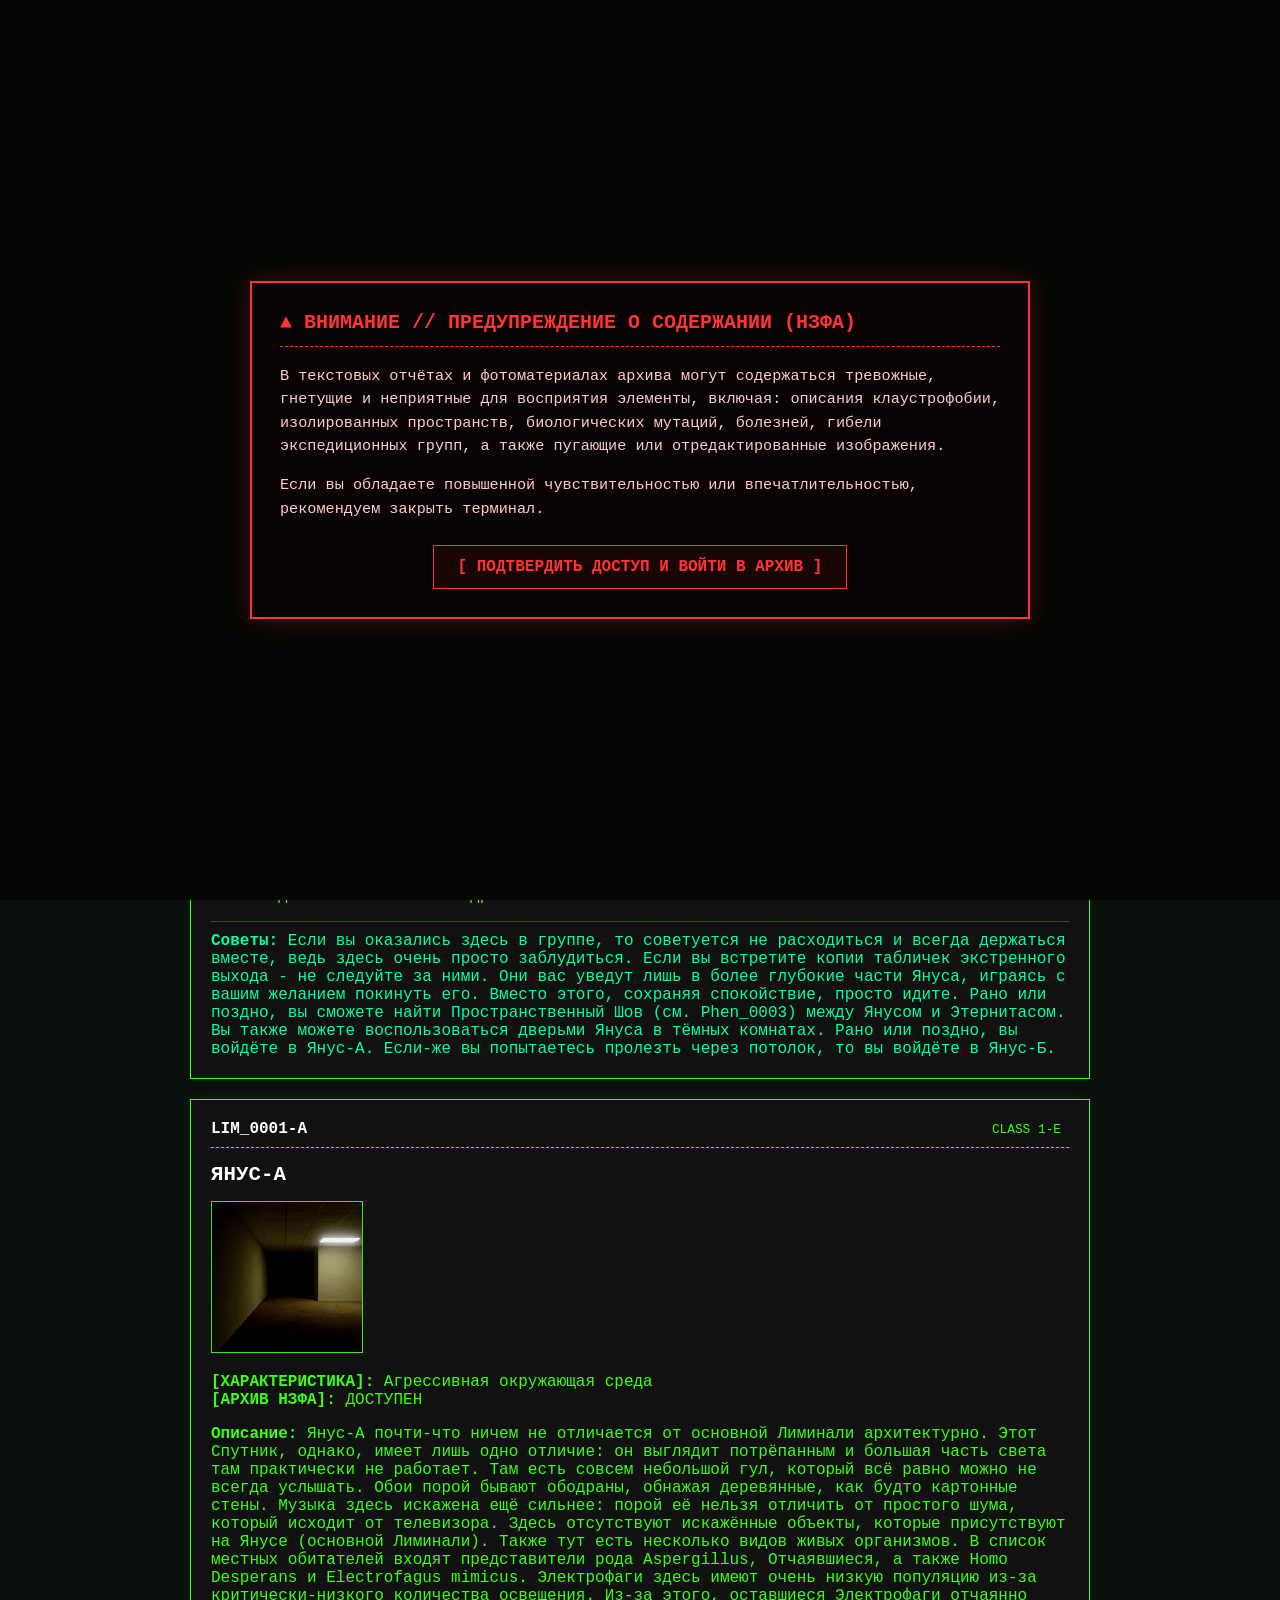
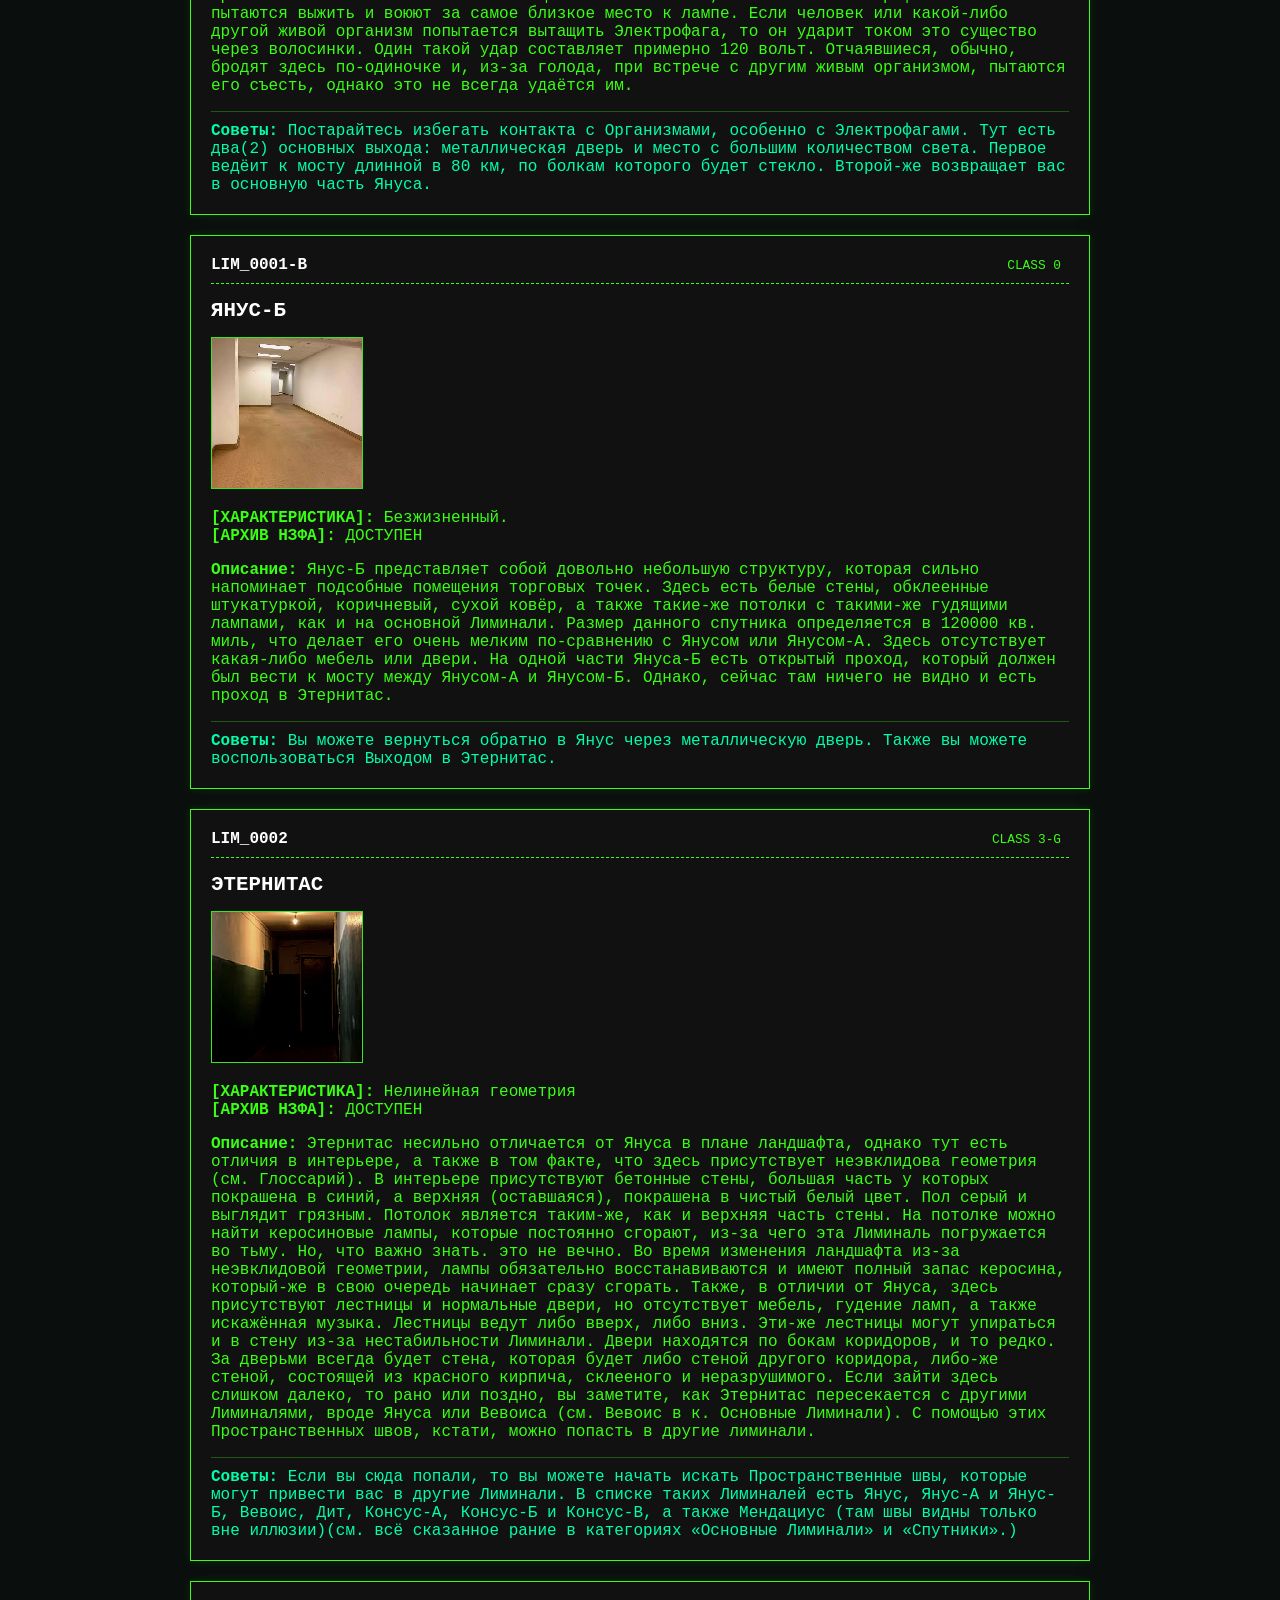
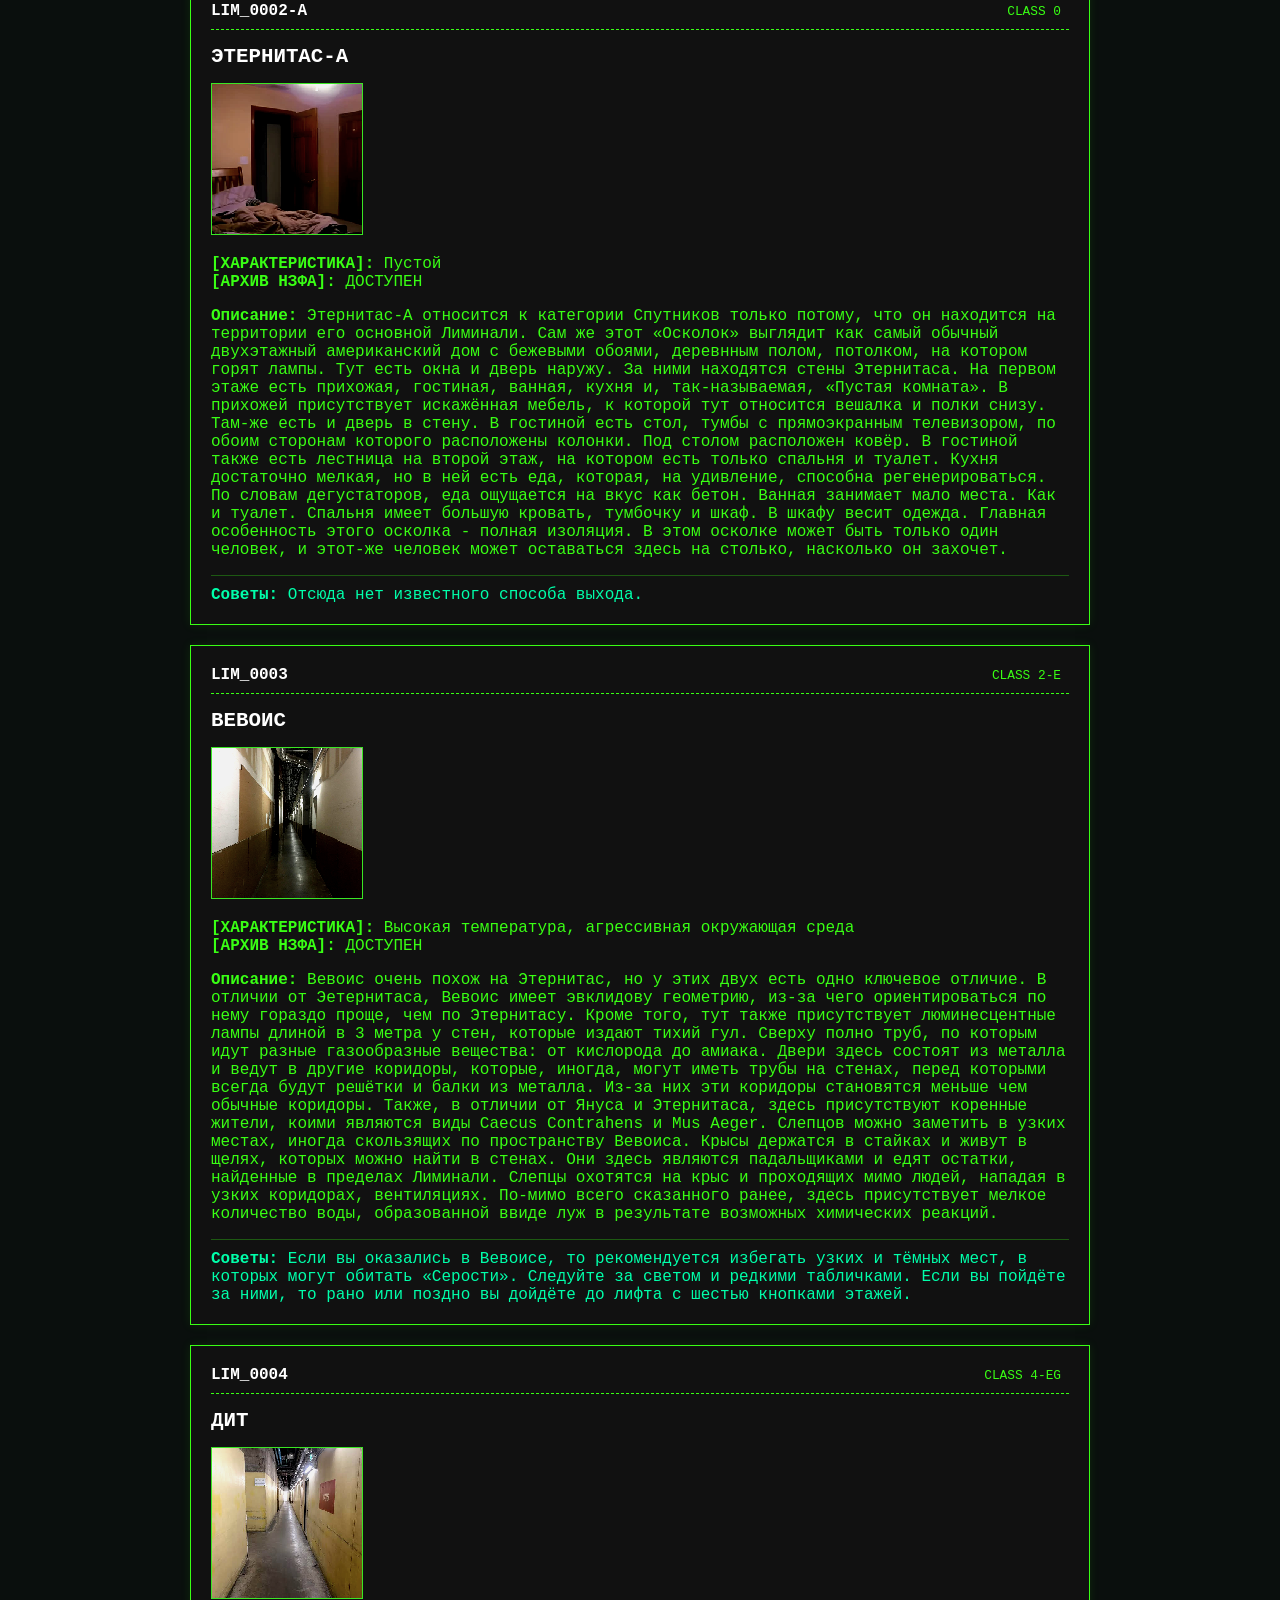
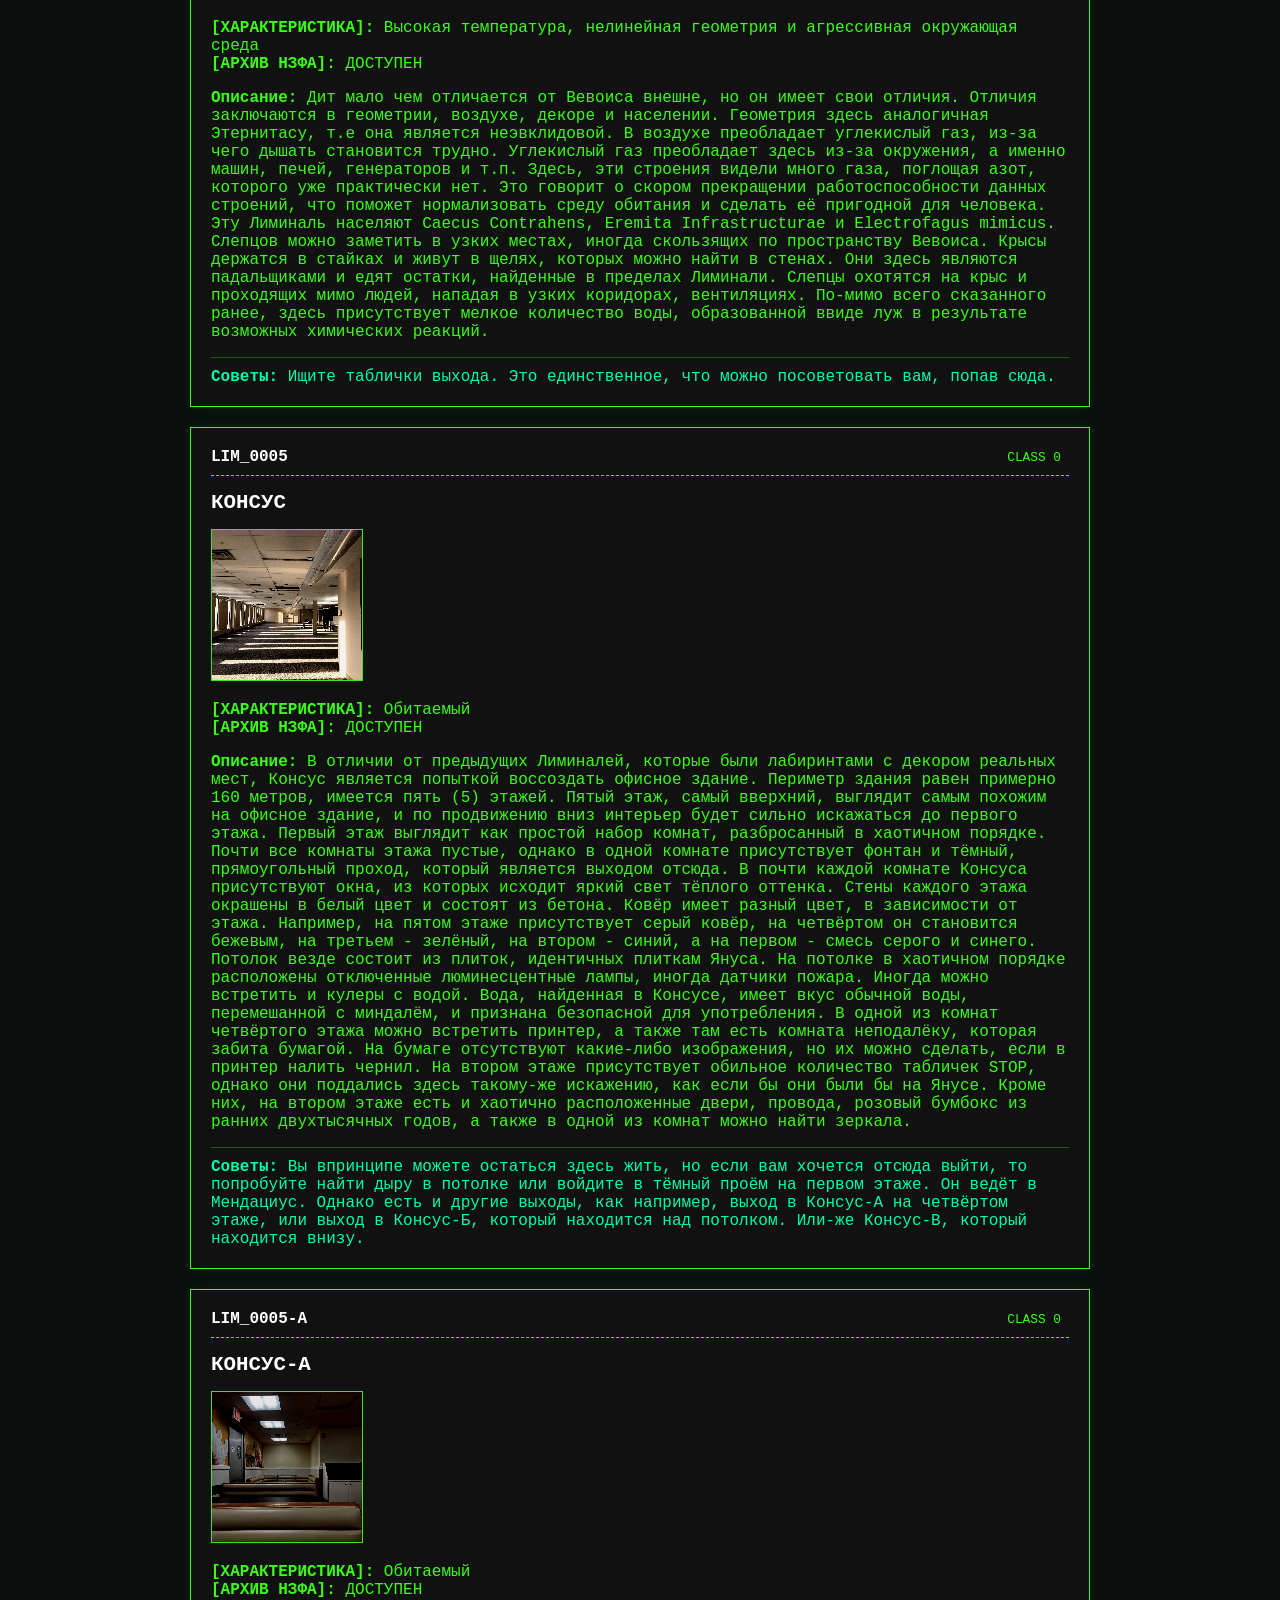
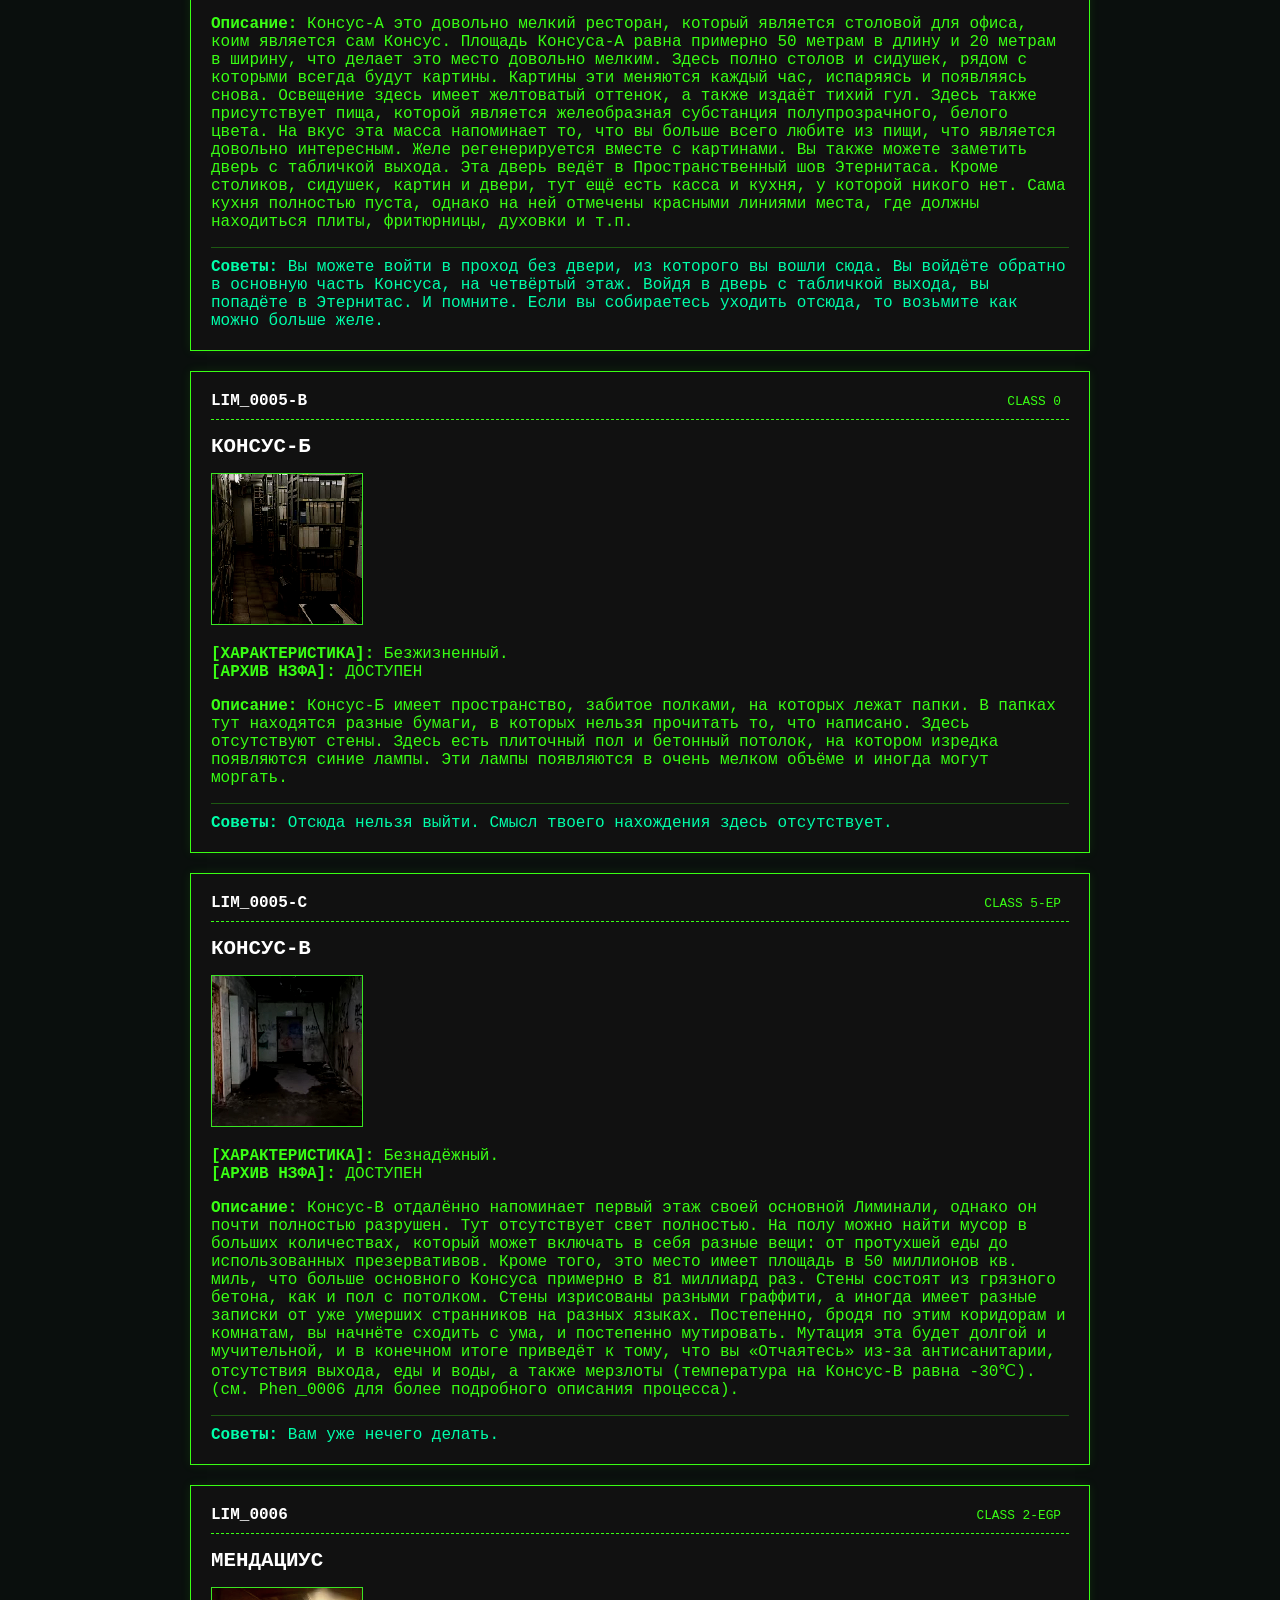
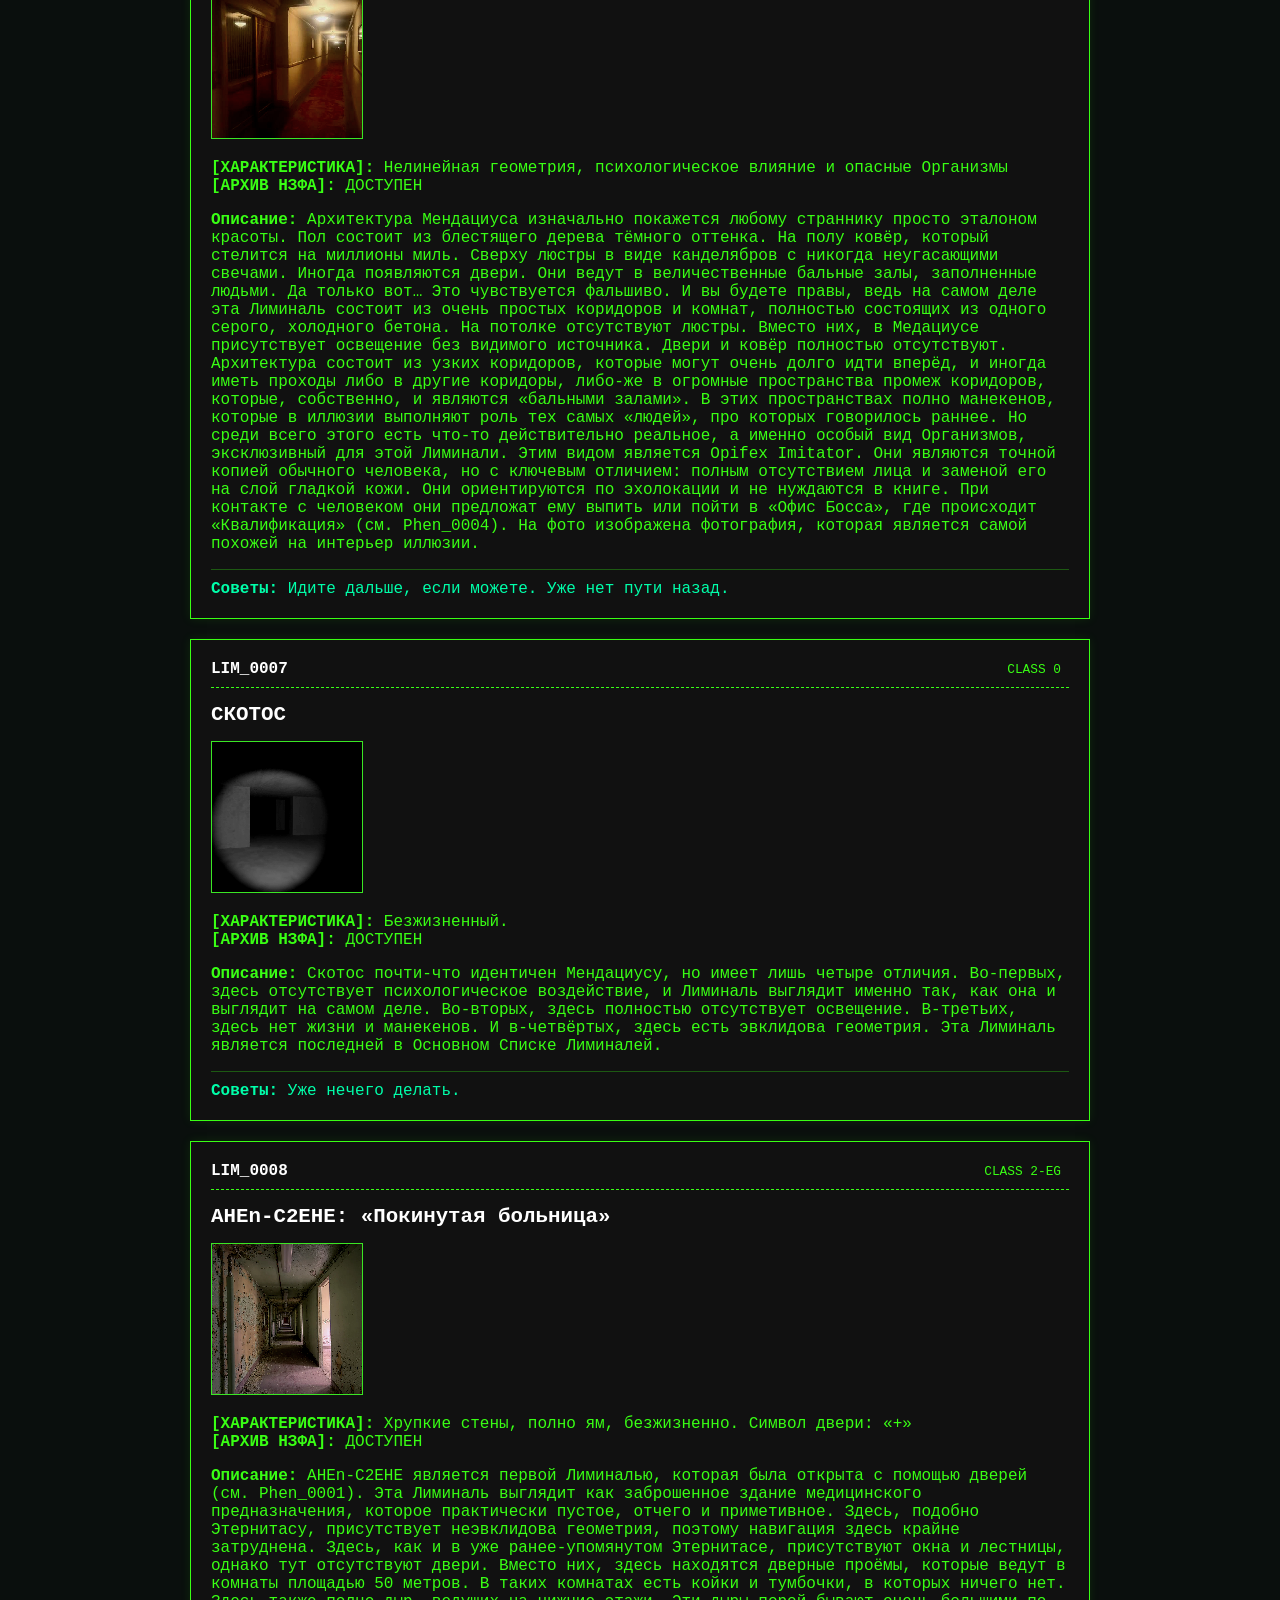
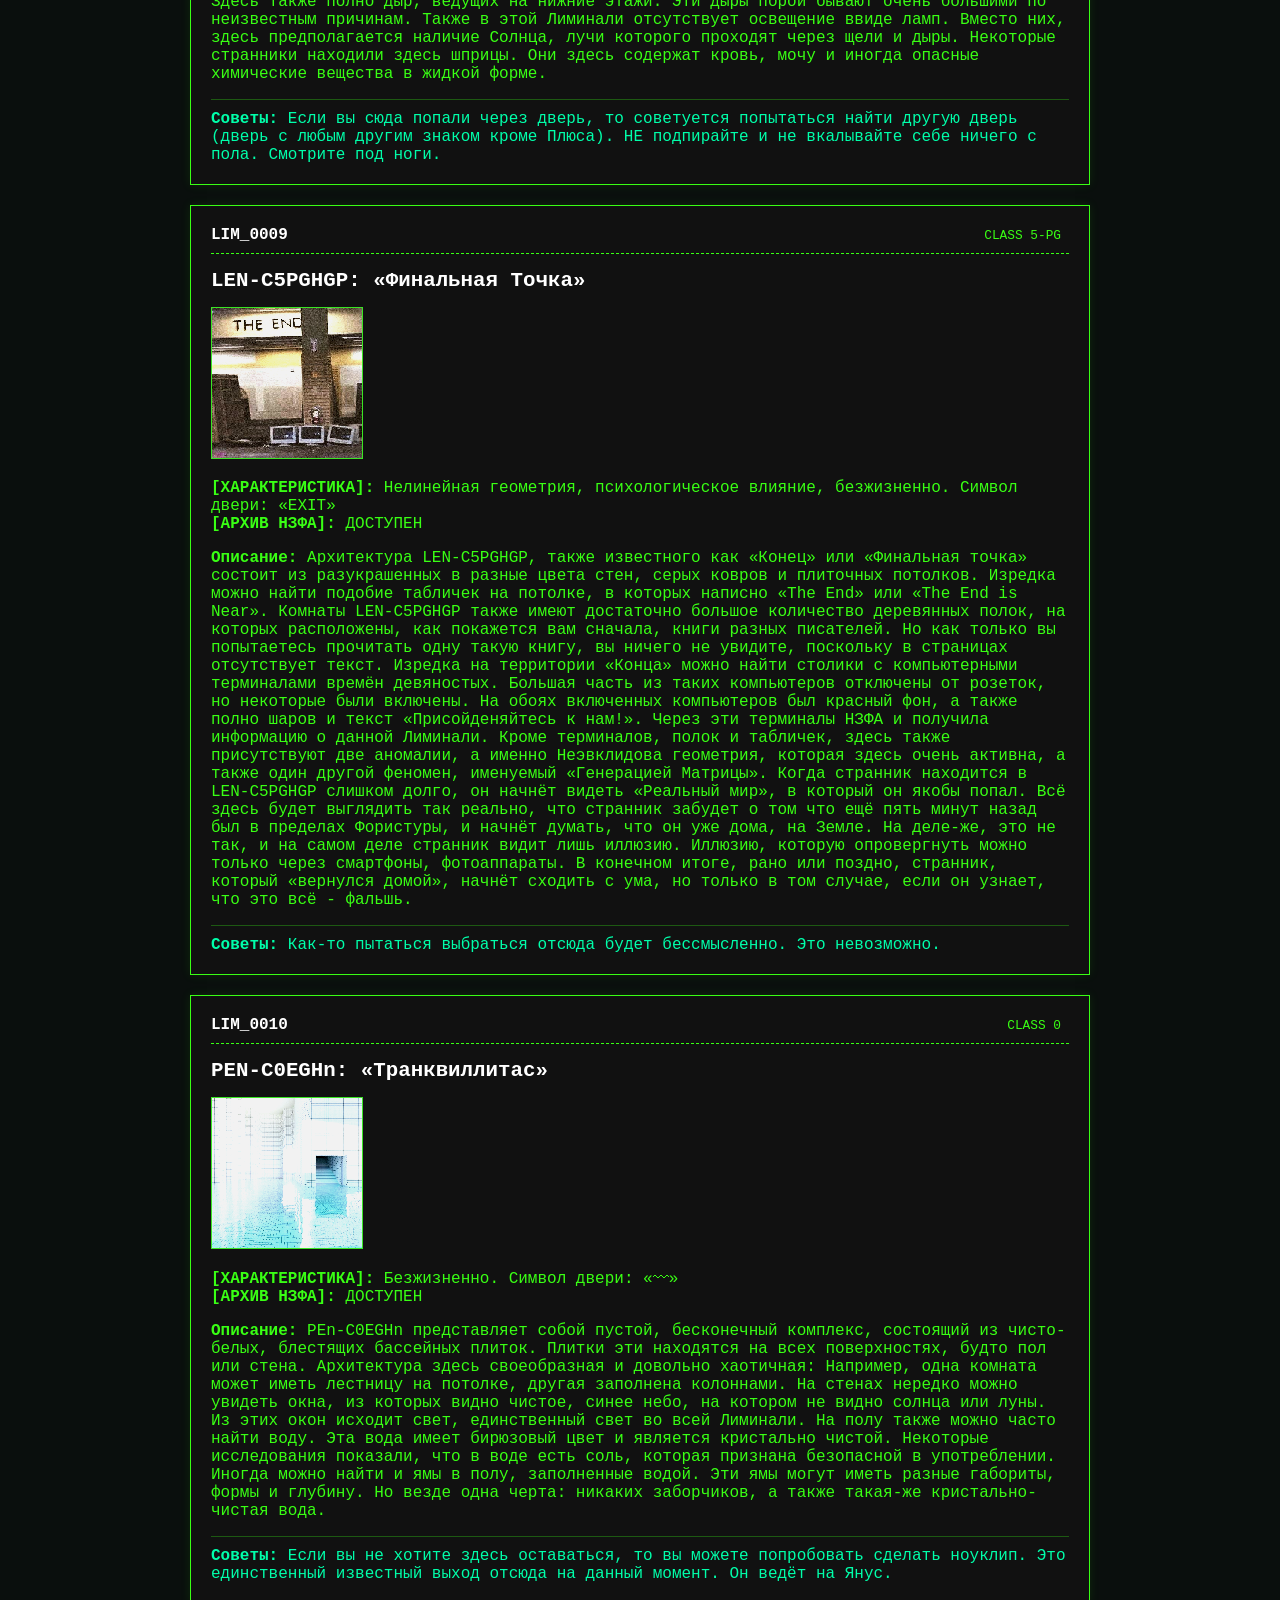
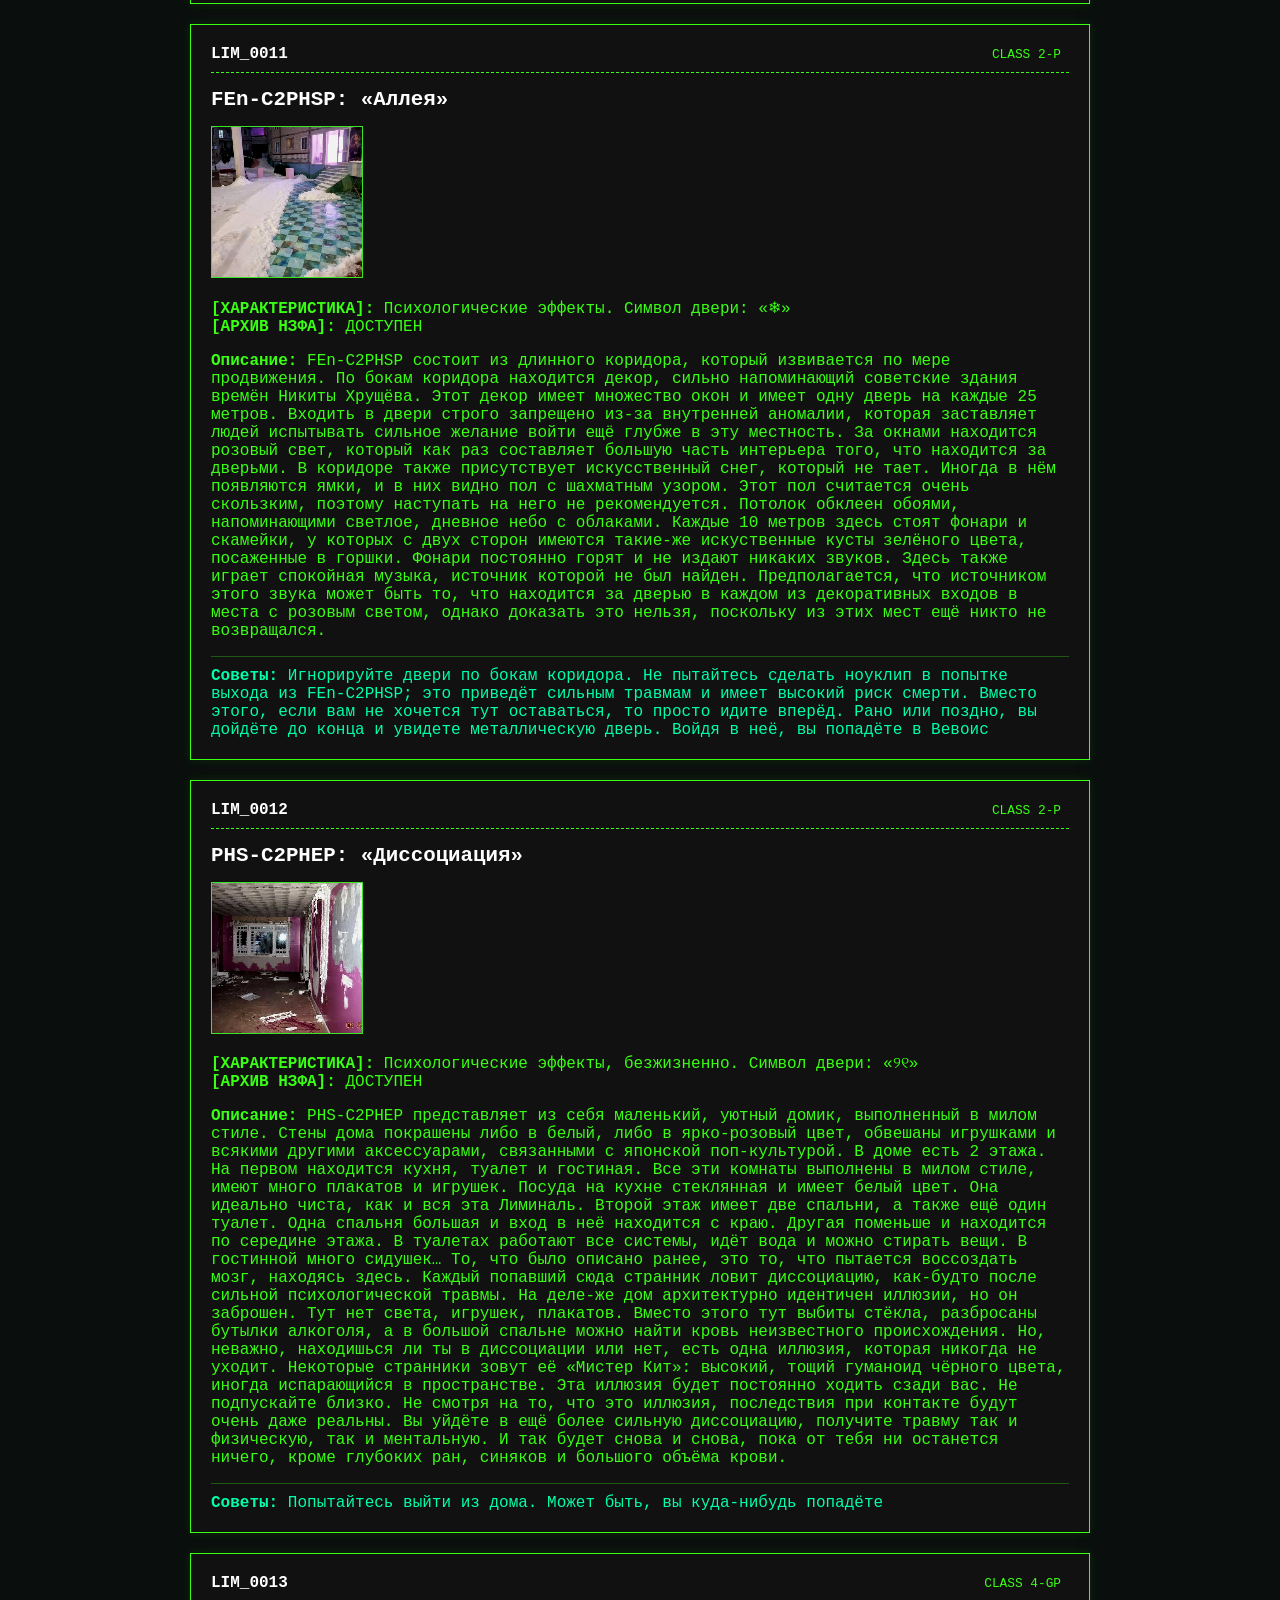
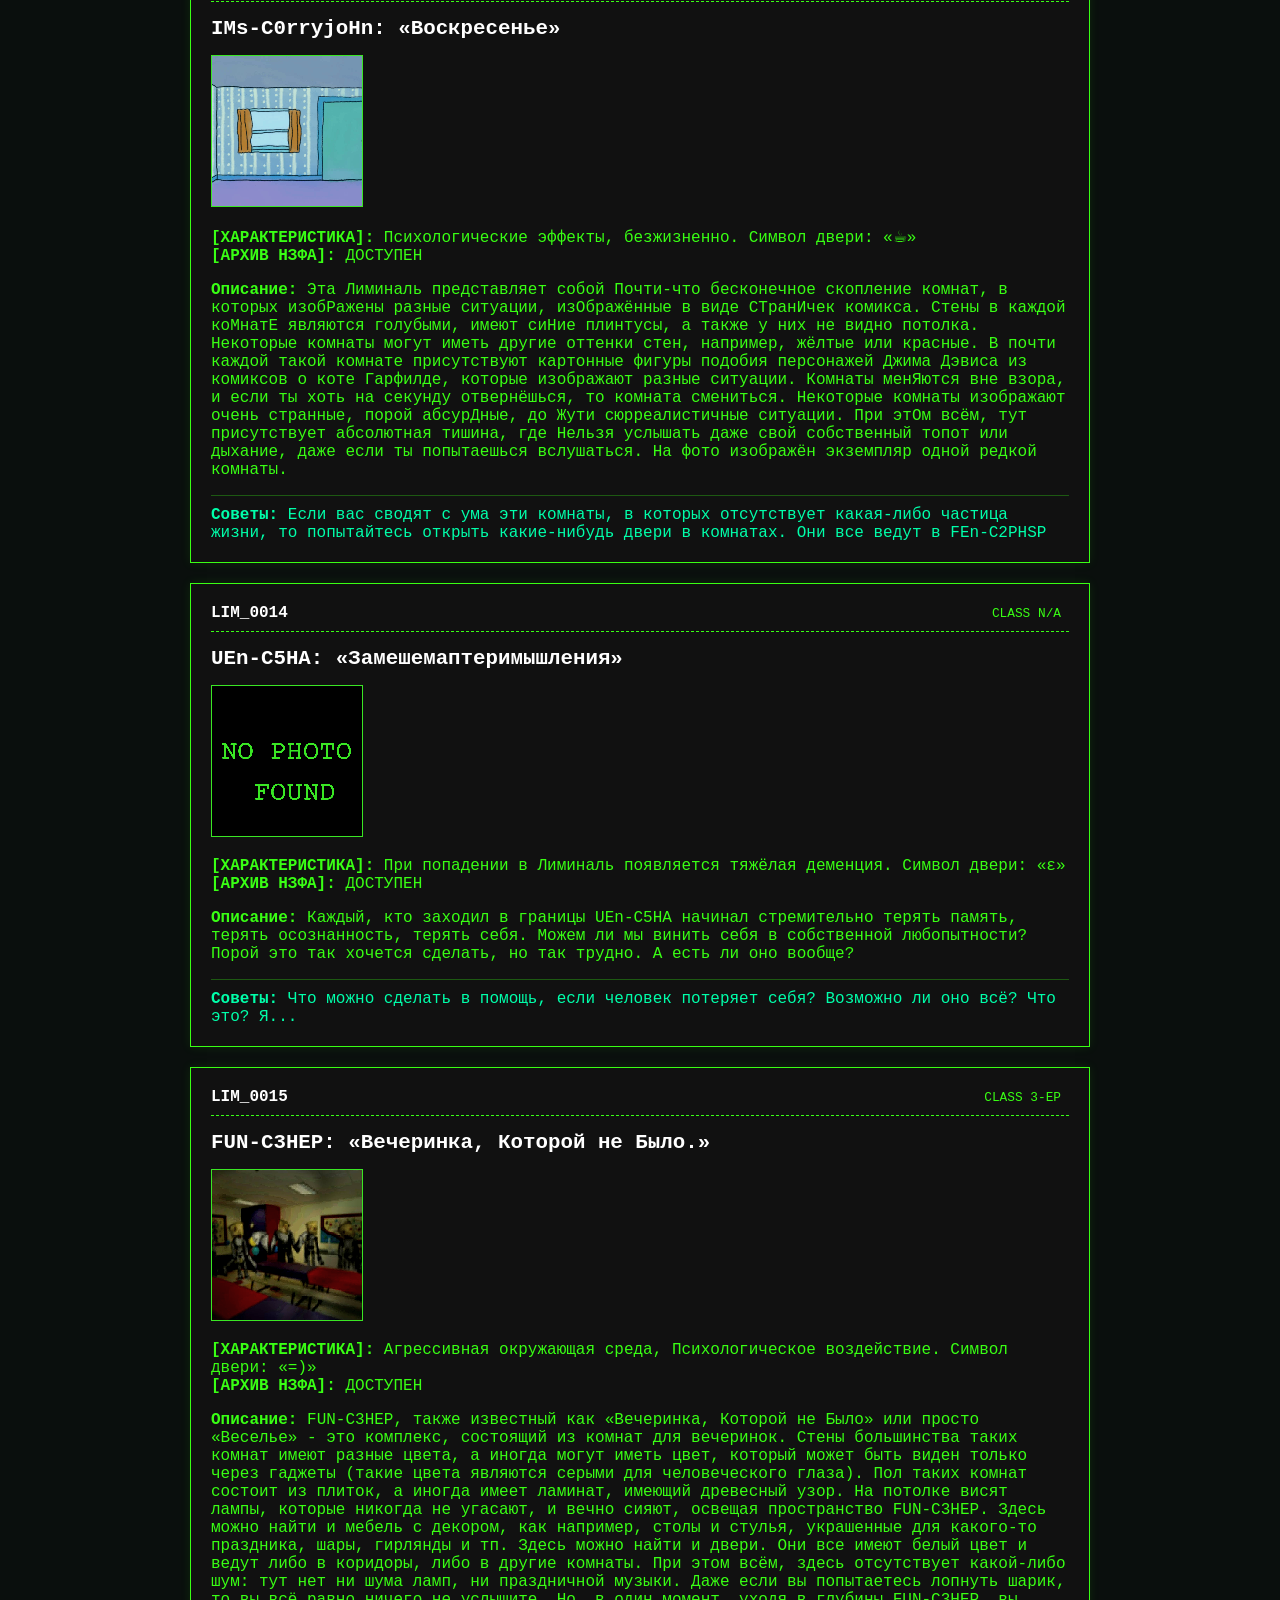
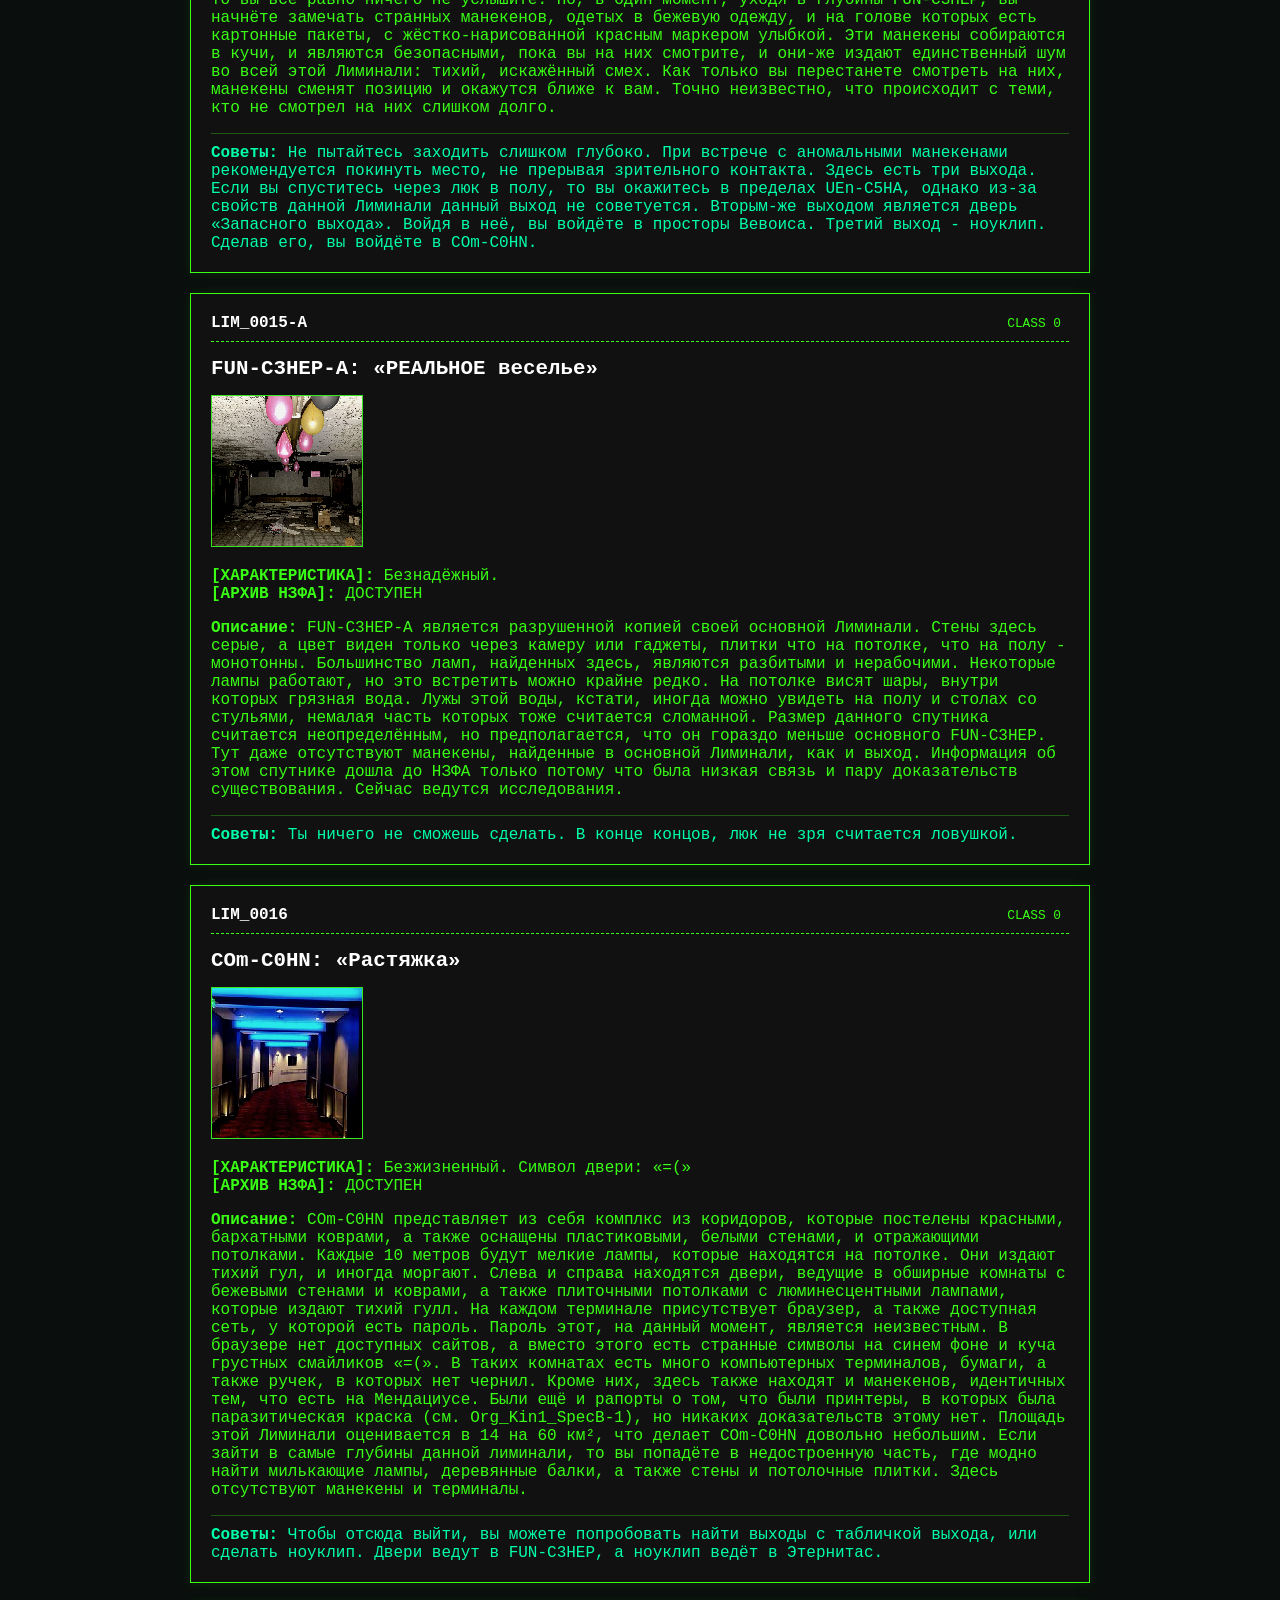
<file: index.html>
<!DOCTYPE html>
<html lang="ru">
<head>
    <meta charset="UTF-8">
    <meta name="viewport" content="width=device-width, initial-scale=1.0">
    <title>THE LIMINALIS ARCHIVE</title>
    <link rel="stylesheet" href="style.css">
    <link rel="icon" type="image/x-icon" href="LiminalisArchive.ico">
</head>
<body>
    <div id="disclaimerModal" class="fullscreen-disclaimer">
        <div class="disclaimer-box">
            <div class="disclaimer-header" id="discHeader">
                ▲ ВНИМАНИЕ // ПРЕДУПРЕЖДЕНИЕ О СОДЕРЖАНИИ (НЗФА)
            </div>
         <div class="disclaimer-body" id="discBody">
            
            <p>В текстовых отчётах и фотоматериалах архива могут содержаться тревожные, гнетущие и неприятные для восприятия элементы, включая: описания клаустрофобии, изолированных пространств, биологических мутаций, болезней, гибели экспедиционных групп, а также пугающие или отредактированные изображения.</p>
            
            <p>Если вы обладаете повышенной чувствительностью или впечатлительностью, рекомендуем закрыть терминал.</p>
        </div>
        <div class="disclaimer-actions">
            <button id="acceptDisclaimerBtn" class="terminal-btn-accept">
                [ ПОДТВЕРДИТЬ ДОСТУП И ВОЙТИ В АРХИВ ]
            </button>
        </div>
    </div>
</div>

    <div class="crt-overlay"></div>

    <header>
        <div id="ui-title" class="terminal-title">▲ АРХИВ ЛИМИНАЛИС // v3.01.6</div>
        <div class="header-right">
            <div id="ui-status" class="security-status">СТАТУС: СОЕДИНЕНИЕ ЗАЩИЩЕНО</div>
            <div class="lang-switcher">
                <button id="lang-ru" class="lang-btn active" onclick="changeLanguage('ru')">RU</button>
                <button id="lang-en" class="lang-btn" onclick="changeLanguage('en')">EN</button>
            </div>
        </div>
    </header>

    <main>
        <section id="ui-warning" class="warning-banner">
            ВНИМАНИЕ: Данный архив содержит конфиденциальную информацию о пространствах Фористуры. Использовать строго для выживания гражданских лиц.
        </section>

        <section class="controls-panel">
            <div class="search-group">
                <label id="ui-search-label" for="ui-search-input">> СИСТЕМА ПОИСКА:</label>
                <input type="text" id="ui-search-input" placeholder="при поиске вводите ID или наименование" oninput="searchArchive()">
            </div>
            
            <div class="filter-group">
                <label id="ui-category-label" for="typeFilter">КАТЕГОРИЯ:</label>
                <select id="typeFilter" onchange="searchArchive()">
                    <option value="all">ВСЕ ДАННЫЕ</option>
                    <option value="liminalityM">ОСНОВНЫЕ ЛИМИНАЛИ (lim_num)</option>
                    <option value="liminalityO">ОСТАЛЬНЫЕ ЛИМИНАЛИ (lim_num)</option>
                    <option value="satellite">СПУТНИКИ (lim_num-let)</option>
                    <option value="entity">ОРГАНИЗМЫ (org_kin_spec)</option>
                    <option value="phenomena">ЯВЛЕНИЯ (phen_num)</option>
                    <option value="forum">ПРОТОКОЛЫ СВЯЗИ (forum)</option>
                </select>
            </div>
            <button id="ui-glossary-btn" class="lang-btn" onclick="toggleGlossary()" style="margin-left: 15px; height: 35px; font-size: 0.85rem;">[СПРАВКА / ГЛОССАРИЙ]</button>

        </section>

        <section class="archive-section">
            <div id="archiveContainer"></div>
            <div id="glossaryContainer" style="display: none; margin-top: 25px;"></div>
            <div id="giscusContainer" style="display: none; margin-top: 30px;"></div>
             <div id="giscusBox" style="display: none; margin-top: 30px;">
                <script src="https://giscus.app/client.js"
                        data-repo="dingus456/liminalis-archive"
                        data-repo-id="R_kgDOVArvBQ"
                        data-mapping="number"
                        data-term="1"
                        data-reactions-enabled="1"
                        data-emit-metadata="0"
                        data-input-position="bottom"
                        data-theme="https://github.io"
                        data-lang="ru"
                        crossorigin="anonymous"
                    
                        async>
                </script>
            </div>

        </section>
    </main>

    <footer>
        <p id="ui-footer">Собственность НЗФА (Национальное исследование Запредельного и Фористуральная Администрация) © 2001-2026. Проходим сквозь слои реальности.</p>
    </footer>

    <script src="script.js"></script>
</body>
</html>
</file>
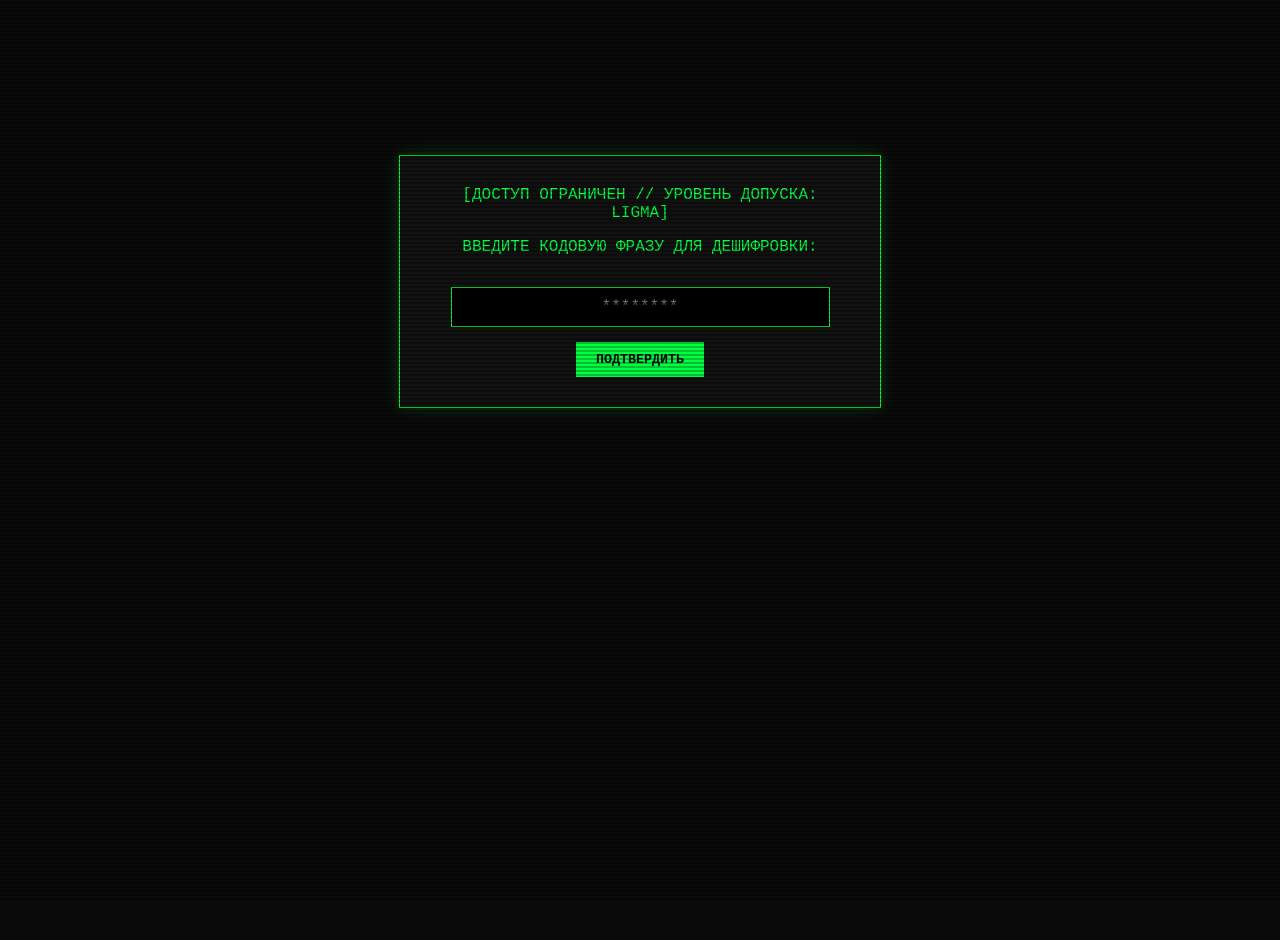
<file: i-think-its-an-archive-and-its-liminal.html>
<!DOCTYPE html>
<html lang="ru">
<head>
    <meta charset="UTF-8">
    <meta name="viewport" content="width=device-width, initial-scale=1.0">
    <title>НЗФА // СЕКРЕТНЫЙ СЕКТОР [REDACTED]</title>
    <style>
        body {
            background-color: #0a0a0a;
            color: #00ff41;
            font-family: 'Courier New', Courier, monospace;
            margin: 0;
            padding: 20px;
            display: flex;
            flex-direction: column;
            align-items: center;
            min-height: 100vh;
        }

        body::before {
            content: " ";
            display: block;
            position: fixed;
            top: 0; left: 0; bottom: 0; right: 0;
            background: linear-gradient(rgba(18, 16, 16, 0) 50%, rgba(0, 0, 0, 0.25) 50%);
            z-index: 999;
            background-size: 100% 4px;
            pointer-events: none;
        }

        #login-box {
            border: 1px solid #00ff41;
            background: #111;
            padding: 30px;
            max-width: 420px;
            width: 100%;
            margin-top: 15vh;
            text-align: center;
            box-shadow: 0 0 15px rgba(0, 255, 65, 0.2);
        }

        input[type="password"] {
            background: #000;
            border: 1px solid #00ff41;
            color: #00ff41;
            font-family: 'Courier New', monospace;
            padding: 10px;
            width: 85%;
            margin: 15px 0;
            outline: none;
            text-align: center;
            font-size: 1rem;
        }

        button {
            background: #00ff41;
            color: #000;
            border: none;
            font-family: 'Courier New', monospace;
            font-weight: bold;
            padding: 10px 20px;
            cursor: pointer;
            text-transform: uppercase;
        }

        button:hover {
            background: #00cc33;
        }

        #error-msg {
            color: #ff3333;
            margin-top: 10px;
            font-size: 0.9rem;
            display: none;
        }

        #secret-content {
            display: none;
            max-width: 900px;
            width: 100%;
        }

        .top-bar {
            display: flex;
            justify-content: space-between;
            align-items: center;
            border-bottom: 1px solid #00ff41;
            padding-bottom: 10px;
            margin-bottom: 25px;
        }

        .back-link {
            color: #00ff41;
            text-decoration: none;
            border: 1px solid #00ff41;
            padding: 5px 10px;
        }

        .back-link:hover {
            background: #00ff41;
            color: #000;
        }

        .archive-card {
            border: 1px solid #00ff41;
            background: #111;
            padding: 20px;
            margin-bottom: 20px;
            box-shadow: 0 0 10px rgba(0, 255, 65, 0.1);
        }

        .card-header {
            display: flex;
            justify-content: space-between;
            border-bottom: 1px solid #00ff41;
            padding-bottom: 8px;
            margin-bottom: 12px;
            font-weight: bold;
        }

        .item-title {
            font-size: 1.3rem;
            margin: 10px 0;
        }

        .item-tips {
            border-top: 1px dashed #00ff41;
            margin-top: 12px;
            padding-top: 10px;
            font-size: 0.95rem;
        }

        .audio-anomaly {
            border: 1px dashed #ffcc00;
            color: #ffcc00;
            padding: 15px;
            margin-top: 30px;
            font-size: 0.9rem;
            background: rgba(255, 204, 0, 0.05);
        }
    </style>
</head>
<body>

    <audio id="secret-bgm" src="audio/polka.mp3" loop preload="auto"></audio>


    <div id="login-box">
        <div>[ДОСТУП ОГРАНИЧЕН // УРОВЕНЬ ДОПУСКА: LIGMA]</div>
        <p>ВВЕДИТЕ КОДОВУЮ ФРАЗУ ДЛЯ ДЕШИФРОВКИ:</p>
        <input type="password" id="pass-input" placeholder="********">
        <br>
        <button onclick="checkPassword()">ПОДТВЕРДИТЬ</button>
        <div id="error-msg">[ОШИБКА]: НЕВЕРНЫЙ ПАРОЛЬ. ПОПРОБУЙТЕ СНОВА.</div>
    </div>

    <div id="secret-content">
        <div class="top-bar">
            <span>АРХИВ НЗФА // СЕКТОР СПИСАННЫХ АНОМАЛИЙ (J-ТИР)</span>
            <a href="index.html" class="back-link">&lt; ВЕРНУТЬСЯ В БАЗУ</a>
        </div>

        <div class="archive-card">
            <div class="card-header">
                <span>ID: LIM_0420-J</span>
                <span>CLASS: КЕК</span>
            </div>
            <div class="item-title">КОМНАТА С ЁЖИКАМИ (ПРИМЕР)</div>
            <p>Бесконечное помещение, заполненное колючими млекопитающими, которые громко фыркают и требуют яблоки. Замените этот текст на оригинальную статью из дампа ЗКД или Infinite Backrooms.</p>
            <div class="item-tips">
                <strong>[СОВЕТЫ]:</strong> Не наступайте на пол босиком.
            </div>
        </div>

        <div class="archive-card">
            <div class="card-header">
                <span>ID: OBJ-001</span>
                <span>BEHAVIOR: Невъебический</span>
            </div>
            <div class="item-title">КРАХМАЛЁНОК</div>
            <p>Чистый пример долбаёба не знающего русский язык. Он любит джаз</p>
            <div class="item-tips">
                <strong>[СОВЕТЫ]:</strong> Не включайте попсу. Не двигайтесь. Не дышите.
            </div>
        </div>

        <div class="archive-card">
            <div class="card-header">
                <span>ID: ORG_J-001</span>
                <span>BEHAVIOR: АЛКОГОЛЬНЫЙ</span>
            </div>
            <div class="item-title">ПЬЯНЫЙ АЗГОР (ПРИМЕР)</div>
            <p>Сюда можно скопировать текст про Пьяного Азгора или Хлеб, он же чат, прямо из твоего XML-архива.</p>
            <div class="item-tips">
                <strong>[СОВЕТЫ]:</strong> Не предлагайте ему чай.
            </div>
        </div>

        <div class="audio-anomaly">
            <strong>[АУДИО-АНОМАЛИЯ СЕКТОРА]:</strong> При воспроизведении фоновой записи на максимальной громкости и в наушниках в спектрограмме фиксируются посторонние помехи — неразборчивые крики неизвестного субъекта (<code>HEY EVERY !</code>), требующего немедленно стать <code>[БОЛЬШОЙ ШИШКОЙ]</code>.
        </div>
    </div>

    <script>
        const passInput = document.getElementById("pass-input");
        const errorMsg = document.getElementById("error-msg");

        passInput.addEventListener("keypress", function(event) {
            if (event.key === "Enter") {
                checkPassword();
            }
        });

        function checkPassword() {
            if (passInput.value === "im gay") {
                document.getElementById("login-box").style.display = "none";
                document.getElementById("secret-content").style.display = "block";
                
                const bgm = document.getElementById("secret-bgm");
                bgm.volume = 0.65;
                bgm.play().catch(e => console.log("Автовоспроизведение заблокировано:", e));
            } else {
                errorMsg.style.display = "block";
                passInput.value = "";
            }
        }
    </script>
</body>
</html>
</file>
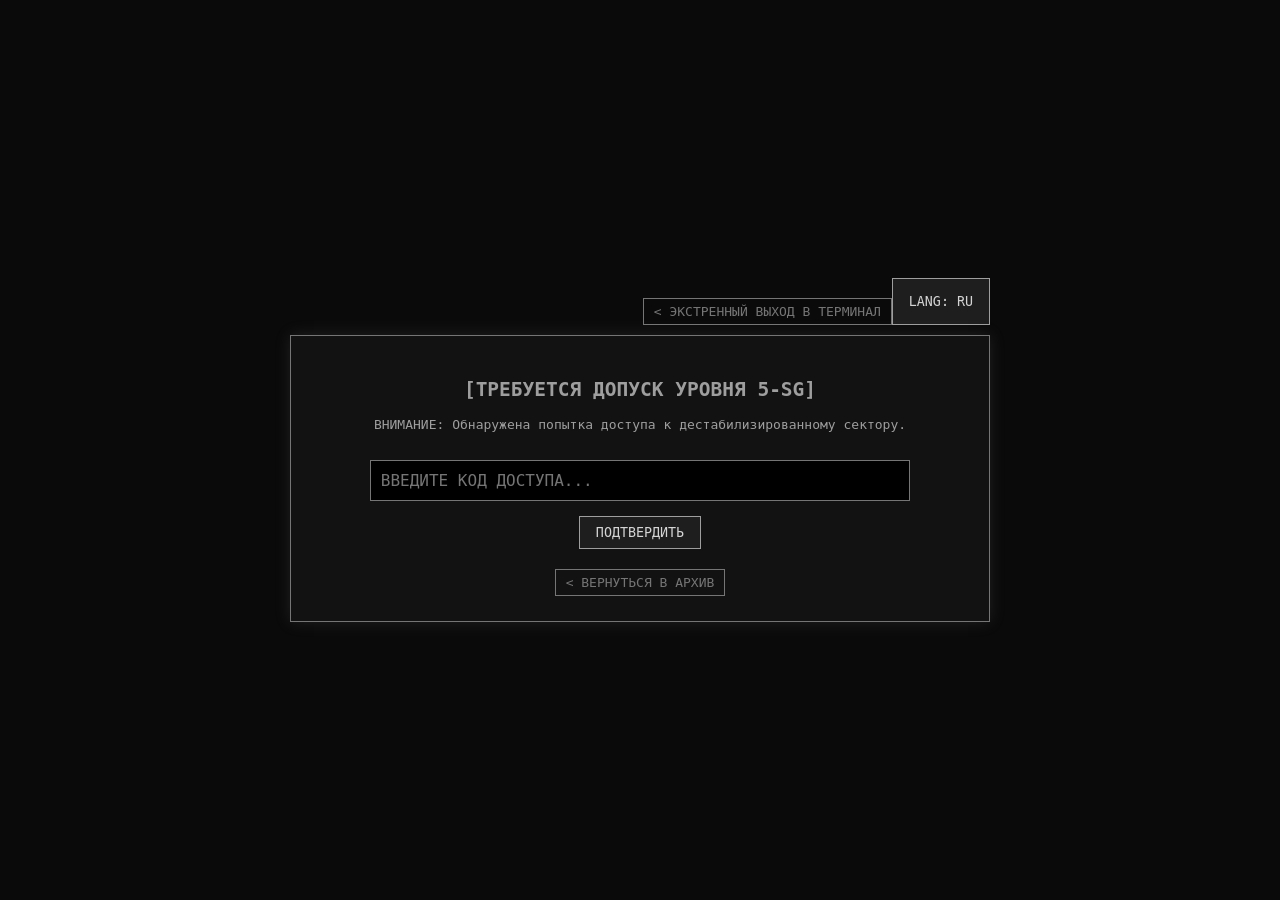
<file: shady-grey.html>
<!DOCTYPE html>
<html lang="ru">
<head>
    <meta charset="UTF-8">
    <meta name="viewport" content="width=device-width, initial-scale=1.0">
    <title>ACCESS RESTRICTED // NESBFA</title>
    <link rel="stylesheet" href="style.css">
    <style>
        body {
            background-color: #0a0a0a;
            color: #9e9e9e;
            font-family: monospace;
            display: flex;
            flex-direction: column;
            align-items: center;
            justify-content: center;
            min-height: 100vh;
            margin: 0;
            padding: 20px;
            box-sizing: border-box;
        }

        .top-controls {
            max-width: 700px;
            width: 100%;
            display: flex;
            justify-content: flex-end;
            margin-bottom: 10px;
        }

        .auth-box, .secret-content {
            border: 1px solid #757575;
            background-color: #121212;
            padding: 25px;
            max-width: 700px;
            width: 100%;
            box-shadow: 0 0 15px rgba(158, 158, 158, 0.15);
            box-sizing: border-box;
        }

        .auth-box {
            text-align: center;
        }

        input[type="password"] {
            background: #000;
            border: 1px solid #757575;
            color: #d4d4d4;
            padding: 10px;
            font-family: inherit;
            font-size: 16px;
            width: 80%;
            margin: 15px 0;
            outline: none;
        }

        button {
            background: #1e1e1e;
            border: 1px solid #9e9e9e;
            color: #d4d4d4;
            padding: 8px 16px;
            font-family: inherit;
            cursor: pointer;
        }

        button:hover {
            background: #9e9e9e;
            color: #000;
        }

        .error-msg {
            color: #ff3b3b;
            margin-top: 10px;
            display: none;
        }

        .secret-content {
            display: none;
            text-align: left;
            line-height: 1.5;
        }

        .layer-block {
            border-left: 2px solid #555;
            padding-left: 12px;
            margin: 15px 0;
        }

        .back-link {
            display: inline-block;
            margin-top: 20px;
            color: #757575;
            text-decoration: none;
            border: 1px solid #757575;
            padding: 5px 10px;
        }

        .back-link:hover {
            border-color: #d4d4d4;
            color: #d4d4d4;
        }
        .archive-figure {
            margin: 18px auto;
            text-align: center;
            max-width: 100%;
        }

        .archive-img {
            max-width: 100%;
            height: auto;
            border: 1px solid #757575;
            display: block;
            margin: 0 auto;
            image-rendering: pixelated; /* Сохраняет чёткие пиксели при масштабировании */
       }

        /* Подпись под фото в стиле терминала */
        .archive-caption {
            font-size: 12px;
            color: #757575;
            margin-top: 6px;
            font-style: italic;
        }

    /* Стих с вертикальным градиентом прозрачности (верх чёткий, низ тает) */
    #fading-poem {
        opacity: 1;
        border-left: 3px solid #555;
        padding: 20px;
        margin-bottom: 40px;
        line-height: 1.6;
        -webkit-mask-image: linear-gradient(to bottom, rgba(0,0,0,1) 45%, rgba(0,0,0,0.2) 100%);
        mask-image: linear-gradient(to bottom, rgba(0,0,0,1) 45%, rgba(0,0,0,0.2) 100%);
    }

    /* Основной текст статьи ниже, который станет слишком контрастным */
    #article-content {
        filter: contrast(100%) brightness(100%);
    }
    </style>
</head>
<body>

    <!-- Кнопка переключения языка в углу -->
    <div class="top-controls">
        <a href="index.html" class="back-link" data-i18n="exitLink">&lt; ЭКСТРЕННЫЙ ВЫХОД В ТЕРМИНАЛ</a>
        <button id="langToggle">LANG: RU</button>
        <!--<button id="audioToggle">[AUDIO: OFF]</button>-->
<audio id="bgMusic" src="audio/sh4d3s0fgr3yth4tg0s0f4r.mp3" loop preload="auto"></audio>
    </div>

    <!-- Блок ввода пароля -->
    <div class="auth-box" id="authBox">
        <h2 data-i18n="authTitle">[ТРЕБУЕТСЯ ДОПУСК УРОВНЯ 5-SG]</h2>
        <p data-i18n="authDesc">ВНИМАНИЕ: Обнаружена попытка доступа к дестабилизированному сектору.</p>
        <input type="password" id="passInput" data-i18n-placeholder="passPlaceholder" placeholder="ВВЕДИТЕ КОД ДОСТУПА...">
        <br>
        <button id="submitBtn" data-i18n="submitBtn">ПОДТВЕРДИТЬ</button>
        <p class="error-msg" id="errorMsg" data-i18n="errorMsg">[ОШИБКА]: НЕВЕРНЫЙ КЛЮЧ ШИФРОВАНИЯ.</p>
        <br>
        <a href="index.html" class="back-link" data-i18n="backLink">&lt; ВЕРНУТЬСЯ В АРХИВ</a>
    </div>

    <!-- Секретное досье -->
    <div class="secret-content" id="secretContent">
        <div style="display: flex; justify-content: space-between; border-bottom: 1px solid #757575; padding-bottom: 10px; flex-wrap: wrap; gap: 10px;">
            <span><strong>SG_0000 // TH3 SH4DY GR3Y</strong></span>
            <span data-i18n="classBadge">CLASS 6.</span>
        </div>
        
        <h3 data-i18n="docTitle">СЕКТОР #848884: Дымчато-Серый</h3>
        <p><strong data-i18n="charLabel">[ХАРАКТЕРИСТИКА]:</strong> <span data-i18n="charText">Б3ЗН4ДЁЖ3Н</span></p>
        <p><strong data-i18n="statusLabel">[АРХИВ НЗФА]:</strong> <span data-i18n="statusText">ЗАСЕКРЕЧЕНО; ПОВРЕЖДЕНО</span></p>
        
        <p><strong data-i18n="descLabel">Описание:</strong> <span data-i18n="descIntro">Сектор #848884 - система нестабильных, крайне опасных пространств, в которых отсутствует понятие нормальной геометрии и безопасности. Система состоит из семи задокументированных зон, и по-мере продвижения по ним пространство станет менее стабильным и более смертоносным.</span></p>

        <div class="layer-block">
            <div class="archive-figure">
                <img src="images/ZUHZERO.webp" alt="Layer 0" class="archive-img">
                <div class="archive-caption" data-i18n="cap0">однажды, гуляя, вы встретили дверь. дверь была грязная, старая и битая. открыв её, вы решились войти. вы спускались долго.. долго... д0лго... д0л70... </div>
            </div>
            <p><strong data-i18n="l0Title">ПЕРВЫЙ СЛОЙ: «Лимбо»</strong> <span data-i18n="l0Text">Лимбо представляет собой крайне мелкое Пространство, которое является коробкой. Здесь появляется основная черта Сектора #848884, а именно Дехромизация (см. Phen_0010 в основной базе данных), при которой человек перестаёт видеть какие-либо цвета, кроме оттенков серого, чёрного и белого. В пределах коробки Лимбо можно найти пару избушек, которые выглядят разрушенными. Внутри них ничего нет, кроме часов, которые постоянно тикают и похожи на кота. В центре коробки Первого Слоя можно найти дыру, которая, как вам покажется, вечно идёт вниз. На деле-же это бассейн с грязной водой, из которого нельзя выбраться. Коробка Первого Слоя имеет площадь в 600 миль², и по краям и на потолке можно найти стены, идущие вверх на высоту примерно 260 метров. На потолке находятся лампы, которые изредка моргают, и могут отключиться. Пол состоит из искусственной травы, на которой также рассположены «деревья» и «кусты», которые являются дублированными из-за материала, похожего на бетон внутри (см. Phen_0002 на основном списке). Чтобы выйти отсюда, вам следует найти дверь на востоке коробки, которая будет сливаться со стеной. Войдя в неё, вы упадёте ещё ниже... и ниж3... 5 н5ж3...</span></p>
            
            <p><strong data-i18n="l1Title">ВТОР0Й СЛОЙ: «Соликтудо»</strong> <span data-i18n="l1Text">Данный слой представляет собой особняк, состоящий из двух этажей, выполненных в готическом стиле. На первом этаже рассположены кухня, гостиная, прихожая, ванная и комната со столом. На втором находятся две спальни (малая и большая) и туалет. Комната со столом и малая спальня имеют странные проходы в реплики них самих, но в меньшем размере, которые циклично ведут в эти-же комнаты но с ещё более мелким размером. Это первые признаки «Фрактальности» данного пространства: когда одна комната ведёт в её-же реплику меньшего размера, в которой есть проход в ещё более мелкую комнатку. Самая мелкая задокументированная площадь - 0,05 мм. В особняке Второго Слоя отсутствует свет, а вместо него есть светящиеся части стен и мебели, прикосновение к которым ведёт к мгновенной аннигиляции человека и мебели. Предполагается, что эти частицы состоят из антиматерии, но это не является доказанным. Здесь также есть уникальное подобие организму: полностью чёрное, поглащающее свет существо, силуэт которого напоминает старика со шляпой. Любой контакт с этим «организмом» приводил к такой-же анигиляции, как и в случае с прикосновением с частями мебели и стен. Чтобы покинуть этот слой и уйти ещё ниже в Сектор #848884, вам нужно найти подвал, который находится в прихожей за лестницей. После спуска по паре десяткам ступенек, вы увидите чёрную пустоту. Пры74йт3.</span></p>

            <p><strong data-i18n="l2Title">ТР3ТИЙ СЛ0Й: «Синистеритас»</strong> <span data-i18n="l2Text">Синистернитас - нелинейное пространство, состоящее из плоской «земли», покрытой снегом, а также бесчисленным количеством столбов, состоящих из дерева. Здесь достаточно светло, но также отсутствует какой-либо шум. Температура здесь всегда находится в районе -50℃, из-за чего здесь очень холодно и при походе сюда рекоммендуется взять с собой тёплую одежду. Кроме столбов и снега, здесь также можно найти и каменные статуи ангелов, большинство из которых находится в снегу. Данные статуи имеют отломленные крылья и лица, а иногда и руки. Причина подобного явления нам неизвестна. Выход находится под землёй. Отодвиньте ангелов и спрыгните в дыру.. Вниз...</span></p>
           
            <p><strong data-i18n="l3Title">Ч3Т83РТЫЙ СЛ0Й: «К0рруптус»</strong> <span data-i18n="l3Text">Корруптус это первое пространство Сектора #848884, где начинается тотальная нестабильность. Архитектура, если её можно так назвать, состоит из подобия лабиринта, затопленного жидкой ртутью. Стены здесь плывут и иногда образуют дыры, похожие на фракталы. Пол и потолок могут иногда отсутствовать, падать и клеиться к стенам. Здесь также можно найти и дублированные вещи из прошлых слоёв: избушки с часами, мебель или статуи ангелов. Некоторые поверхности состоят из той-же смертельно опасной субстанции, которая иногда появляется на стенах и мебели Второго Слоя. Любой контакт с субстанцией приводит к аннигиляции. Здесь отсутствует свет. Также, кроме часов из избушек, здесь также можно найти и другие часы, которые просто плавают по среди комнат и разлагаются. Некоторые из этих часов находятся в кучке и создают много тикающего шума, который привлекает потерянных странников. Отсюда также есть выход вниз, а именно фракталы в стенах. Некоторые из них состоят из полностью чёрной материи, которая при контакте совершает сильный удар, способный оттолкнуть на тысячи миль невидным человеческому глазу взрывом, который также не способен причинить смертельный вред, что странно. Доказано, что контакт с этой материей может отправить вас.. 3щ3 ниж3.</span></p>

            <p><strong data-i18n="l4Title">П97ЫЙ 0KHQm9Cw0Jk=: «Ф1н1с»</strong> <span data-i18n="l4Text">Пятый слой представляет собой комплекс, где всё, о чём упоминалось выше накладывается друг на друга. Избы летают в воздухе, части особняка ракиданы по пространству, столбы из дерева разложены в хаотичном порядке, а также везде ртуть. Здесь есть малое количество света, исходящее из ламп, которые, вероятно, были взяты из Первого слоя. Однако, кроме хаотично расположенных частей из других слоёв, здесь можно найти и крыши хрущёвок, которые являются единственной стабильной частью данного слоя, поскольку всё остальное является крайне нестабильным и способно убить человека за считанные секунды, разобрав его по атомам или аннигилировав его через антиматерию. Тут есть и сильный туман, который закрывает взор на большую часть слоя. Дабы покинуть этот слой, нужно найти дверь, у которой нет ручки, но есть дверная рамка. Открыв её, вы совершите р0к0в7ю 0шибк7.</span></p>

            <p><strong data-i18n="l5Title">0Kgz0KE3MNCZINCh0Jsw0Jk=: «U1AzUyA0TTFTUzQ=»</strong> 
                <div id="fading-poem">
                    <span data-i18n="l5Text">0KfQtdC70L7QstC10Log0YPQstC40LTQuNGCINGA0LDQuS4g0KfQtdC70L7QstC10Log0YPQstC40LTQuNGCINC00LLQtdGA0YwuINCjINC00LLQtdGA0Lgg0YHRgtC10L3QsCDQv9GA0L7RgdGC0LDRjy4g0JfQsNCx0YvRgtCw0Y8sINC/0YPRgdGC0LDRjy4g0Jgg0L7RgtC60YDQvtC10YIg0YfQtdC70L7QstC10Log0LTQstC10YDRjCDQt9Cw0LHRi9GC0YPRjiDQvdC4INGA0LDQty4g0Jgg0L3QtSDQtNCy0LAuINCYINC90LUg0L/[base64] Ð  ÐºÐ°Ðº Ñ€Ð°Ñ ÑˆÐ¸Ñ„Ñ€Ð¾Ð²Ñ‹Ð²Ð°ÐµÑ‚Ñ Ñ Ð  ÐºÐ°Ðº Ñ€Ð°Ñ ÑˆÐ¸Ñ„Ñ€Ð¾Ð²Ñ‹Ð²Ð°ÐµÑ‚Ñ Ñ Ð  ÐºÐ°Ðº Ñ€Ð°Ñ ÑˆÐ¸Ñ„Ñ€Ð¾Ð²Ñ‹Ð²Ð°ÐµÑ‚Ñ Ñ Ð  ÐºÐ°Ðº Ñ€Ð°Ñ ÑˆÐ¸Ñ„Ñ€Ð¾Ð²Ñ‹Ð²Ð°ÐµÑ‚Ñ Ñ 
                    </span>
                </div>
            </p>
        <br><br><br><br><br><br><br><br><br><br><br><br><br><br><br><br><br><br><br><br><br><br><br><br><br><br><br><br><br><br><br><br><br><br><br><br><br><br><br><br><br><br><br><br><br><br><br><br><br><br><br><br><br><br><br><br><br><br><br><br><br><br><br><br><br><br><br><br><br><br><br><br><br><br><br><br><br><br><br><br><br><br><br><br><br><br><br><br><br><br><br><br><br><br><br><br><br><br><br><br><br><br><br><br><br><br><br><br><br><br><br><br><br><br><br><br><br><br><br><br><br><br>
             <p><strong data-i18n="l6Title">слишком далеко.</strong> <span data-i18n="l6Text">надежды больше нет. есть лишь тьма. во тьме одна лампа. следуй.</span></p>
            <br><br><br><br><br><br><br><br><br><br><br><br><br><br><br><br><br><br><br><br><br><br><br><br><br><br><br><br><br>
            <p><strong data-i18n="l7Title">Инферно. Небытие.</strong> <span data-i18n="l7Text">Коробка. Пустая, чёрная коробка. Для этого были все страдания? Хотя.. Там есть... Дверь... Она... Стабильна?</span></p>
           
        </div>
        
        <p><strong data-i18n="adviceLabel">Советы:</strong> <span data-i18n="adviceText">Надежды больше нет.</span></p>
    </div>

<script>
    // Оборачиваем всё в DOMContentLoaded, чтобы скрипт ждал полной загрузки кнопок
    document.addEventListener("DOMContentLoaded", function() {
        
        const translations = {
            ru: {
                langBtn: "LANG: RU",
                authTitle: "[ТРЕБУЕТСЯ ДОПУСК УРОВНЯ 5-SG]",
                authDesc: "ВНИМАНИЕ: Обнаружена попытка доступа к дестабилизированному сектору.",
                passPlaceholder: "ВВЕДИТЕ КОД ДОСТУПА...",
                submitBtn: "ПОДТВЕРДИТЬ",
                errorMsg: "[ОШИБКА]: НЕВЕРНЫЙ КЛЮЧ ШИФРОВАНИЯ.",
                backLink: "< ВЕРНУТЬСЯ В АРХИВ",
                classBadge: "CLASS 6.",
                docTitle: "СЕКТОР #848884: Дымчато-Серый",
                charLabel: "[ХАРАКТЕРИСТИКА]:",
                charText: "Б3ЗН4ДЁЖ3Н",
                statusLabel: "[АРХИВ НЗФА]:",
                statusText: "ЗАСЕКРЕЧЕНО; ПОВРЕЖДЕНО",
                descLabel: "Описание:",
                descIntro: "Сектор #848884 - система нестабильных, крайне опасных пространств, в которых отсутствует понятие нормальной геометрии и безопасности. Система состоит из семи задокументированных зон, и по-мере продвижения по ним пространство станет менее стабильным и более смертоносным.",
                l0Title: "ПЕРВЫЙ СЛОЙ: «Лимбо»:",
                l0Text: "Лимбо представляет собой крайне мелкое Пространство, которое является коробкой. Здесь появляется основная черта Сектора #848884, а именно Дехромизация (см. Phen_0010 в основной базе данных), при которой человек перестаёт видеть какие-либо цвета, кроме оттенков серого, чёрного и белого. В пределах коробки Лимбо можно найти пару избушек, которые выглядят разрушенными. Внутри них ничего нет, кроме часов, которые постоянно тикают и похожи на кота. В центре коробки Первого Слоя можно найти дыру, которая, как вам покажется, вечно идёт вниз. На деле-же это бассейн с грязной водой, из которого нельзя выбраться. Коробка Первого Слоя имеет площадь в 600 миль², и по краям и на потолке можно найти стены, идущие вверх на высоту примерно 260 метров. На потолке находятся лампы, которые изредка моргают, и могут отключиться. Пол состоит из искусственной травы, на которой также рассположены «деревья» и «кусты», которые являются дублированными из-за материала, похожего на бетон внутри (см. Phen_0002 на основном списке). Чтобы выйти отсюда, вам следует найти дверь на востоке коробки, которая будет сливаться со стеной. Войдя в неё, вы упадёте ещё ниже... и ниж3... 5 н5ж3...",
                l1Title: "ВТОР0Й СЛОЙ: «Соликтудо»",
                l1Text: "Данный слой представляет собой особняк, состоящий из двух этажей, выполненных в готическом стиле. На первом этаже рассположены кухня, гостиная, прихожая, ванная и комната со столом. На втором находятся две спальни (малая и большая) и туалет. Комната со столом и малая спальня имеют странные проходы в реплики них самих, но в меньшем размере, которые циклично ведут в эти-же комнаты но с ещё более мелким размером. Это первые признаки «Фрактальности» данного пространства: когда одна комната ведёт в её-же реплику меньшего размера, в которой есть проход в ещё более мелкую комнатку. Самая мелкая задокументированная площадь - 0,05 мм. В особняке Второго Слоя отсутствует свет, а вместо него есть светящиеся части стен и мебели, прикосновение к которым ведёт к мгновенной аннигиляции человека и мебели. Предполагается, что эти частицы состоят из антиматерии, но это не является доказанным. Здесь также есть уникальное подобие организму: полностью чёрное, поглащающее свет существо, силуэт которого напоминает старика со шляпой. Любой контакт с этим «организмом» приводил к такой-же анигиляции, как и в случае с прикосновением с частями мебели и стен. Чтобы покинуть этот слой и уйти ещё ниже в Сектор #848884, вам нужно найти подвал, который находится в прихожей за лестницей. После спуска по паре десяткам ступенек, вы увидите чёрную пустоту. Пры74йт3.",
                l2Title: "ТР3ТИЙ СЛ0Й: «Синистеритас»",
                l2Text: "Синистернитас - нелинейное пространство, состоящее из плоской «земли», покрытой снегом, а также бесчисленным количеством столбов, состоящих из дерева. Здесь достаточно светло, но также отсутствует какой-либо шум. Температура здесь всегда находится в районе -50℃, из-за чего здесь очень холодно и при походе сюда рекоммендуется взять с собой тёплую одежду. Кроме столбов и снега, здесь также можно найти и каменные статуи ангелов, большинство из которых находится в снегу. Данные статуи имеют отломленные крылья и лица, а иногда и руки. Причина подобного явления нам неизвестна. Выход находится под землёй. Отодвиньте ангелов и спрыгните в дыру.. Вниз...",
                l3Title: "Ч3Т83РТЫЙ СЛ0Й: «К0рруптус»",
                l3Text: "Корруптус это первое пространство Сектора #848884, где начинается тотальная нестабильность. Архитектура, если её можно так назвать, состоит из подобия лабиринта, затопленного жидкой ртутью. Стены здесь плывут и иногда образуют дыры, похожие на фракталы. Пол и потолок могут иногда отсутствовать, падать и клеиться к стенам. Здесь также можно найти и дублированные вещи из прошлых слоёв: избушки с часами, мебель или статуи ангелов. Некоторые поверхности состоят из той-же смертельно опасной субстанции, которая иногда появляется на стенах и мебели Второго Слоя. Любой контакт с субстанцией приводит к аннигиляции. Здесь отсутствует свет. Также, кроме часов из избушек, здесь также можно найти и другие часы, которые просто плавают по среди комнат и разлагаются. Некоторые из этих часов находятся в кучке и создают много тикающего шума, который привлекает потерянных странников. Отсюда также есть выход вниз, а именно фракталы в стенах. Некоторые из них состоят из полностью чёрной материи, которая при контакте совершает сильный удар, способный оттолкнуть на тысячи миль невидным человеческому глазу взрывом, который также не способен причинить смертельный вред, что странно. Доказано, что контакт с этой материей может отправить вас.. 3щ3 ниж3.",
                l4Title: "П97ЫЙ 0KHQm9Cw0Jk=: «Ф1н1с»",
                l4Text: "Пятый слой представляет собой комплекс, где всё, о чём упоминалось выше накладывается друг на друга. Избы летают в воздухе, части особняка ракиданы по пространству, столбы из дерева разложены в хаотичном порядке, а также везде ртуть. Здесь есть малое количество света, исходящее из ламп, которые, вероятно, были взяты из Первого слоя. Однако, кроме хаотично расположенных частей из других слоёв, здесь можно найти и крыши хрущёвок, которые являются единственной стабильной частью данного слоя, поскольку всё остальное является крайне нестабильным и способно убить человека за считанные секунды, разобрав его по атомам или аннигилировав его через антиматерию. Тут есть и сильный туман, который закрывает взор на большую часть слоя. Дабы покинуть этот слой, нужно найти дверь, у которой нет ручки, но есть дверная рамка. Открыв её, вы совершите р0к0в7ю 0шибк7.",
                l5Title: "0Kgz0KE3MNCZINCh0Jsw0Jk=: «U1AzUyA0TTFTUzQ=»",
                l5Text: "0KfQtdC70L7QstC10Log0YPQstC40LTQuNGCINGA0LDQuS4g0KfQtdC70L7QstC10Log0YPQstC40LTQuNGCINC00LLQtdGA0YwuINCjINC00LLQtdGA0Lgg0YHRgtC10L3QsCDQv9GA0L7RgdGC0LDRjy4g0JfQsNCx0YvRgtCw0Y8sINC/0YPRgdGC0LDRjy4g0Jgg0L7RgtC60YDQvtC10YIg0YfQtdC70L7QstC10Log0LTQstC10YDRjCDQt9Cw0LHRi9GC0YPRjiDQvdC4INGA0LDQty4g0Jgg0L3QtSDQtNCy0LAuINCYINC90LUg0L/[base64] Ð  ÐºÐ°Ðº Ñ€Ð°Ñ ÑˆÐ¸Ñ„Ñ€Ð¾Ð²Ñ‹Ð²Ð°ÐµÑ‚Ñ Ñ Ð  ÐºÐ°Ðº Ñ€Ð°Ñ ÑˆÐ¸Ñ„Ñ€Ð¾Ð²Ñ‹Ð²Ð°ÐµÑ‚Ñ Ñ Ð  ÐºÐ°Ðº Ñ€Ð°Ñ ÑˆÐ¸Ñ„Ñ€Ð¾Ð²Ñ‹Ð²Ð°ÐµÑ‚Ñ Ñ Ð  ÐºÐ°Ðº Ñ€Ð°Ñ ÑˆÐ¸Ñ„Ñ€Ð¾Ð²Ñ‹Ð²Ð°ÐµÑ‚Ñ Ñ",
                l6Title: "слишком далеко.",
                l6Text: "надежды больше нет. есть лишь тьма. во тьме одна лампа. следуй.",
                l7Title: "Инферно. Небытие.",
                l7Text: "Коробка. Пустая, чёрная коробка. Для этого были все страдания? Хотя.. Там есть... Дверь... Она... Стабильна?",
                adviceLabel: "Советы:",
                adviceText: "Надежды больше нет.",
                exitLink: "< ЭКСТРЕННЫЙ ВЫХОД В ТЕРМИНАЛ"
            },
            en: {
                langBtn: "LANG: EN",
                authTitle: "[CLEARANCE LEVEL 5-SG REQUIRED]",
                authDesc: "WARNING: Attempted access to a destabilized sector detected.",
                passPlaceholder: "ENTER ACCESS CODE...",
                submitBtn: "VERIFY",
                errorMsg: "[ERROR]: INVALID ENCRYPTION KEY.",
                backLink: "< RETURN TO ARCHIVE",
                classBadge: "CLASS 6.",
                docTitle: "SECTOR #848884: The Shady gray",
                charLabel: "[CHARACTERISTICS]:",
                charText: "Borderline bridge between Liminals and Fractals, dechromization, geometric collapse.",
                statusLabel: "[NESBFA ARCHIVE]:",
                statusText: "CLASSIFIED",
                descLabel: "Description:",
                descIntro: "Sector #848884 is a system of unstable, extremely dangerous spaces where the concepts of normal geometry and safety do not apply. The system consists of seven documented zones; as one progresses through them, the space becomes increasingly unstable and lethal.",
                l0Title: "FIRST LAYER: «Limbo»",
                l0Text: "Limbo is an extremely confined space—essentially a box. It exhibits the primary characteristic of Sector #848884: Dechromization (see Phen_0010 in the main database), a phenomenon in which a person loses the ability to perceive any colors, seeing only shades of gray, black, and white. Within this box, one can find a few dilapidated shacks. They contain nothing but clocks—clocks that tick incessantly and bear a striking resemblance to a cat. In the center of this «First Layer» box lies a hole that appears to descend infinitely; in reality, it is a pool of murky water from which there is no escape. The First Layer box spans 600 square miles, enclosed by walls that rise approximately 260 meters toward the ceiling. The ceiling is fitted with lamps that flicker occasionally and may even shut off entirely. The floor is covered in artificial grass, interspersed with «trees» and «bushes»: objects that are essentially duplicates, containing a concrete-like material within (see Phen_0002 in the main registry). To leave this place, you must locate a door on the eastern side of the box—one that blends seamlessly into the wall. Step through it, and you will fall even deeper... and de3per... and d33p3r...",
                l1Title: "SEC0ND LAYER: «Solitudo»",
                l1Text: "This layer consists of a two-story mansion built in a Gothic style. The first floor contains a kitchen, a living room, an entryway, a bathroom, and a room with a table. The second floor houses two bedrooms—one small, one large—and a restroom. The room with the table and the smaller bedroom feature strange passageways leading into smaller replicas of themselves; these, in turn, lead into even smaller versions of the same rooms, continuing in a recursive cycle. This is the first sign of the «fractal» nature of this space: a room leads to a smaller replica of itself, which contains a passage to an even tinier version. The smallest area documented to date measures 0.05 mm. There is no ambient light in this Second Layer; instead, certain parts of the walls and furniture emit a glow. Touching these glowing areas results in the instantaneous annihilation of both the person and the object. It is hypothesized—though not yet proven—that these particles consist of antimatter. There is also a unique, organism-like entity present: a completely black, light-absorbing being with a silhouette resembling an old man wearing a hat. Any contact with this «organism» leads to the same annihilation as touching the glowing parts of the furniture or walls. To leave this layer and descend further into Sector #848884, you must locate the basement, which is situated in the entryway, behind the staircase. After descending a couple of dozen steps, you will encounter a black void. Jump.",
                l2Title: "TH1RD L4Y3R: «Sinisteritas»",
                l2Text: "Sinisternitas is a non-linear space consisting of a flat, snow-covered «ground» and countless wooden pillars. It is quite bright here, yet completely devoid of any sound. The temperature consistently hovers around -50°C; it is extremely cold, so bringing warm clothing is highly recommended if you plan to visit. In addition to the pillars and snow, one can also find stone statues of angels, most of which are partially buried in the snow. These statues often have broken-off wings, faces, and sometimes arms. The reason for this remains unknown. The exit is located underground—move the angels aside and jump into the hole. Down...",
                l3Title: "F0UR7H L493R: «C0rrup7us»",
                l3Text: "Corruptus is the first space within Sector #848884 where total instability begins. Its architecture—if it can even be called that—consists of a labyrinth-like structure submerged in liquid mercury. The walls shift and flow, occasionally opening into fractal-like holes. The floor and ceiling may vanish entirely, or detach and adhere to the walls instead. One can also find duplicates of objects from previous layers: small cabins containing clocks, furniture, or statues of angels. Certain surfaces are composed of the same lethal substance that occasionally appears on the walls and furniture of the Second Layer; any contact with this substance results in total annihilation. There is no light here. Beyond the clocks found in the cabins, there are others that simply drift through the rooms, in a state of decay. Some of these clocks cluster together, producing a cacophony of ticking that draws in lost wanderers. There is also a way down—through the fractal openings in the walls. Some of these are made of a pitch-black matter; upon contact, they deliver a powerful, invisible-to-the-eye blast capable of hurling a person thousands of miles away—though, curiously, this force is never lethal. It has been established that coming into contact with this matter can send you… even deeper down.",
                l4Title: "F1F7H 0KHQm9Cw0Jk=: «F1N15»",
                l4Text: "The Fifth Layer is a complex where everything mentioned above overlaps. Traditional wooden houses (izbas) float in the air, fragments of a mansion are scattered throughout the space, wooden pillars lie about in a chaotic arrangement, and mercury is everywhere. There is a faint light emanating from lamps—likely salvaged from the First Layer. Beyond the haphazardly strewn remnants from other layers, one can also find the roofs of *khrushchevka* apartment blocks; these serve as the only stable elements in this layer, as everything else is profoundly unstable—capable of killing a person in mere seconds by dismantling them atom by atom or annihilating them via antimatter. A thick fog also permeates the area, obscuring most of the layer from view. To leave this layer, one must locate a door frame—a door that lacks a handle. Opening it, however, would be a f4t4l m1st4ke.",
                l5Title: "0Kgz0KE3MNCZINCh0Jsw0Jk=: «U1AzUyA0TTFTUzQ=»",
                l5Text: "0KfQtdC70L7QstC10Log0YPQstC40LTQuNGCINGA0LDQuS4g0KfQtdC70L7QstC10Log0YPQstC40LTQuNGCINC00LLQtdGA0YwuINCjINC00LLQtdGA0Lgg0YHRgtC10L3QsCDQv9GA0L7RgdGC0LDRjy4g0JfQsNCx0YvRgtCw0Y8sINC/0YPRgdGC0LDRjy4g0Jgg0L7RgtC60YDQvtC10YIg0YfQtdC70L7QstC10Log0LTQstC10YDRjCDQt9Cw0LHRi9GC0YPRjiDQvdC4INGA0LDQty4g0Jgg0L3QtSDQtNCy0LAuINCYINC90LUg0L/[base64] Ð  ÐºÐ°Ðº Ñ€Ð°Ñ ÑˆÐ¸Ñ„Ñ€Ð¾Ð²Ñ‹Ð²Ð°ÐµÑ‚Ñ Ñ Ð  ÐºÐ°Ðº Ñ€Ð°Ñ ÑˆÐ¸Ñ„Ñ€Ð¾Ð²Ñ‹Ð²Ð°ÐµÑ‚Ñ Ñ Ð  ÐºÐ°Ðº Ñ€Ð°Ñ ÑˆÐ¸Ñ„Ñ€Ð¾Ð²Ñ‹Ð²Ð°ÐµÑ‚Ñ Ñ Ð  ÐºÐ°Ðº Ñ€Ð°Ñ ÑˆÐ¸Ñ„Ñ€Ð¾Ð²Ñ‹Ð²Ð°ÐµÑ‚Ñ Ñ",
                l6Title: "too far.",
                l6Text: "There is no more hope. There is only darkness. In the darkness, a single lamp. Follow it.",
                l7Title: "Inferno. Nothingness.",
                l7Text: "A box. An empty, black box. Was all the suffering for this? Wait... There’s... a door... Is it... stable?",
                adviceLabel: "Advisories:",
                adviceText: "There's no more hope.",
                exitLink: "< EMERGENCY EXIT TO TERMINAL"
            }
        };
        const bgMusic = document.getElementById("bgMusic");
        const audioToggle = document.getElementById("audioToggle");
        if (bgMusic) bgMusic.volume = 0.35;
        if (bgMusic) {
            bgMusic.play()
        }
        let currentLang = localStorage.getItem('lang') || 'ru';
        const langBtn = document.getElementById("langToggle");
        const passInput = document.getElementById("passInput");
        const authBox = document.getElementById("authBox");
        const secretContent = document.getElementById("secretContent");
        const errorMsg = document.getElementById("errorMsg");

        // Ищем кнопку подтверждения внутри authBox
        const submitBtn = authBox.querySelector("button");

        function applyLanguage(lang) {
            const dict = translations[lang] || translations.ru;
            if (langBtn) langBtn.textContent = dict.langBtn;

            document.querySelectorAll("[data-i18n]").forEach(el => {
                const key = el.getAttribute("data-i18n");
                if (dict[key]) {
                    el.textContent = dict[key];
                }
            });

            document.querySelectorAll("[data-i18n-placeholder]").forEach(el => {
                const key = el.getAttribute("data-i18n-placeholder");
                if (dict[key]) {
                    el.placeholder = dict[key];
                }
            });
        }

        function checkPass() {
            const SECRET_PASS = atob("dGgzIHA0dGh3NHkgdDAgaDM0djNu"); 
            const input = passInput.value.trim().toLowerCase();

            if (input === SECRET_PASS) {
                authBox.style.display = "none";
                secretContent.style.display = "block";
            } else {
                errorMsg.style.display = "block";
            }
        }

        if (langBtn) {
            langBtn.addEventListener("click", function() {
                currentLang = currentLang === 'ru' ? 'en' : 'ru';
                localStorage.setItem('lang', currentLang);
                applyLanguage(currentLang);
            });
        }

        if (submitBtn) {
            submitBtn.addEventListener("click", checkPass);
        }

        if (passInput) {
            passInput.addEventListener("keydown", function(e) {
                if (e.key === "Enter") {
                    checkPass();
                }
            });
        }

        applyLanguage(currentLang);
    });
</script>
</body>
</html>
</file>
<file: style.css>
body {
    background-color: #0a0f0d;
    color: #39ff14; 
    font-family: 'Courier New', Courier, monospace;
    margin: 0;
    padding: 0;
    position: relative;
}


.crt-overlay {
    position: fixed;
    top: 0; left: 0; width: 100vw; height: 100vh;
    background: linear-gradient(rgba(18, 16, 16, 0) 50%, rgba(0, 0, 0, 0.25) 50%), linear-gradient(90deg, rgba(255, 0, 0, 0.06), rgba(0, 255, 0, 0.02), rgba(0, 0, 255, 0.06));
    background-size: 100% 4px, 6px 100%;
    z-index: 9999;
    pointer-events: none;
}

header {
    background-color: #111;
    border-bottom: 2px solid #39ff14;
    padding: 15px 30px;
    display: flex;
    justify-content: space-between;
    font-weight: bold;
}

.security-status {
    color: #ff3333; /* Красный статус тревоги */
    animation: blink 2s infinite;
}

@keyframes blink {
    0%, 100% { opacity: 1; }
    50% { opacity: 0.4; }
}

main {
    max-width: 900px;
    margin: 20px auto;
    padding: 0 20px;
}

.warning-banner {
    border: 1px dashed #ff3333;
    color: #ff3333;
    padding: 15px;
    margin-bottom: 20px;
    background-color: rgba(255, 51, 51, 0.05);
    font-size: 0.9rem;
}

.controls-panel {
    display: flex;
    gap: 20px;
    background: #111;
    padding: 20px;
    border: 1px solid #39ff14;
    margin-bottom: 30px;
}

#ui-glossary-btn {
    height: 35px;          /* Точная высота, как у поля ввода поиска */
    padding: 0 15px;
    font-family: inherit;
    cursor: pointer;
    font-size: 0.85rem;
    box-sizing: border-box;
    border: 1px solid #39ff14;
}

.controls-panel input, .controls-panel select {
    background: #000;
    border: 1px solid #39ff14;
    color: #39ff14;
    padding: 8px;
    font-family: inherit;
    font-size: 1rem;
}

.controls-panel input {
    flex: 1;
    margin-left: 10px;
}

.archive-card {
    background: #111;
    border: 1px solid #39ff14;
    padding: 20px;
    margin-bottom: 20px;
    box-shadow: 0 0 10px rgba(57, 255, 20, 0.1);
}

.card-header {
    display: flex;
    justify-content: space-between;
    border-bottom: 1px dashed #39ff14;
    padding-bottom: 8px;
    margin-bottom: 15px;
}

.item-id {
    font-weight: bold;
    color: #fff;
}

.hazard-badge {
    padding: 2px 8px;
    font-size: 0.8rem;
    text-transform: uppercase;
}

.hazard-badge.safe { background-color: #004411; color: #00ff00; }
.hazard-badge.deadly { background-color: #440000; color: #ff3333; border: 1px solid #ff3333; }
.hazard-badge.useful { background-color: #002244; color: #00aaff; }

.item-title {
    margin: 0 0 15px 0;
    color: #fff;
    font-size: 1.3rem;
}

.item-tips {
    margin-top: 15px;
    border-top: 1px solid rgba(57, 255, 20, 0.3);
    padding-top: 10px;
    color: #00ffaa;
}

footer {
    text-align: center;
    padding: 30px;
    font-size: 0.8rem;
    color: #555;
}

.item-image {
    width: 150px;
    height: 150px;
    object-fit: cover;
    border: 1px solid #39ff14;
    margin-bottom: 15px;
    
    /* Отключаем сглаживание для создания жестких пикселей */
    image-rendering: crisp-edges;
    image-rendering: pixelated;
    image-rendering: -moz-crisp-edges;
    
    /* Ретро-цветокоррекция */
    filter: contrast(140%) brightness(95%) grayscale(20%);
}

/* Стили для кнопок переключения языков */
.header-right {
    display: flex;
    align-items: center;
    gap: 20px;
}

.lang-switcher {
    border: 1px solid #39ff14;
    display: flex;
}

.lang-btn {
    background: #000;
    border: none;
    color: rgba(57, 255, 20, 0.4);
    padding: 4px 10px;
    font-family: inherit;
    cursor: pointer;
    font-weight: bold;
}

.lang-btn:hover {
    color: #39ff14;
    background: rgba(57, 255, 20, 0.1);
}

.lang-btn.active {
    background: #39ff14;
    color: #000;
}

/*@media screen and (max-width: 768px) {
    .header-controls, 
    .nav-container,
    header {
        display: flex;
        flex-wrap: wrap;
        justify-content: center;
        gap: 8px; 
        width: 100%;
        box-sizing: border-box; 
        padding: 10px;
    }

 
    input[type="text"], 
    #searchInput {
        width: 100% !important;
        max-width: 100%;
        box-sizing: border-box;
        margin-bottom: 5px;
    }


    button, 
    .nav-btn {
        flex: 1 1 auto; 
        font-size: 13px; 
        padding: 6px 8px;
        white-space: nowrap; 
    }
}*/

/* карточке для отчаявшихсяяяяяяя*/
.card-despair {
    border: 1px solid #ff2a2a !important;
    box-shadow: 0 0 12px rgba(255, 42, 42, 0.15) !important;
}

.card-despair .card-header,
.card-despair .inner-stats-box,
.card-despair .item-image,
.card-despair .hazard-badge,
.card-despair .item-tips {
    border-color: #ff2a2a !important;
}

.card-despair .item-title,
.card-despair .item-id,
.card-despair .item-tips,
.card-despair .hazard-badge,
.card-despair .item-desc,
.card-despair .inner-stats-box,
.card-despair strong {
    color: #ff2a2a !important;
}

/* карточке для джаZа*/
.card-jazz {
    border: 1px solid #face2d !important;
    box-shadow: 0 0 12px rgba(250, 206, 45, 0.15) !important;
}

.card-jazz .card-header,
.card-jazz .inner-stats-box,
.card-jazz .item-image,
.card-jazz .hazard-badge,
.card-jazz .item-tips {
    border-color: #face2d !important;
}

.card-jazz .item-title,
.card-jazz .item-id,
.card-jazz .item-tips,
.card-jazz .hazard-badge,
.card-jazz .item-desc,
.card-jazz .inner-stats-box,
.card-jazz strong {
    color: #face2d !important;
}
@font-face {
    font-family: 'RhythmAndJazz';
    src: url('Rhythm-and-Jazz[1].ttf') format('truetype');
    font-weight: normal;
    font-style: normal;
}

.card-jazz .item-title {
    font-family: 'RhythmAndJazz', 'Courier New', monospace;
    font-size: 1.6rem;
    letter-spacing: 1px;
}

.fullscreen-disclaimer {
    position: fixed;
    top: 0;
    left: 0;
    width: 100vw;
    height: 100vh;
    background-color: #030603;
    z-index: 99999;
    display: flex;
    justify-content: center;
    align-items: center;
    padding: 20px;
    box-sizing: border-box;
}

.disclaimer-box {
    max-width: 720px;
    width: 100%;
    border: 2px solid #ff3333;
    background-color: #0a0303;
    padding: 28px;
    box-shadow: 0 0 25px rgba(255, 51, 51, 0.25);
    color: #ffcccc;
    font-family: 'Courier New', Courier, monospace;
}

.disclaimer-header {
    color: #ff3333;
    font-size: 1.25rem;
    font-weight: bold;
    border-bottom: 1px dashed #ff3333;
    padding-bottom: 12px;
    margin-bottom: 18px;
}

.disclaimer-body p {
    line-height: 1.55;
    margin-bottom: 14px;
    font-size: 0.95rem;
}

.disclaimer-actions {
    margin-top: 24px;
    text-align: center;
}

.terminal-btn-accept {
    background-color: #1a0505;
    color: #ff3333;
    border: 1px solid #ff3333;
    padding: 12px 24px;
    font-family: 'Courier New', Courier, monospace;
    font-size: 1rem;
    font-weight: bold;
    cursor: pointer;
    transition: 0.2s;
}

.terminal-btn-accept:hover {
    background-color: #ff3333;
    color: #000000;
}

@keyframes terminalFadeIn {
    from {
        opacity: 0;
        transform: translateY(8px);
    }
    to {
        opacity: 1;
        transform: translateY(0);
    }
}

.card, #giscusBox, .modal-content {
    animation: terminalFadeIn 0.35s ease-out forwards;
}

button, select, input {
    transition: background-color 0.2s ease, color 0.2s ease, border-color 0.2s ease, box-shadow 0.2s ease;
}
</file>
